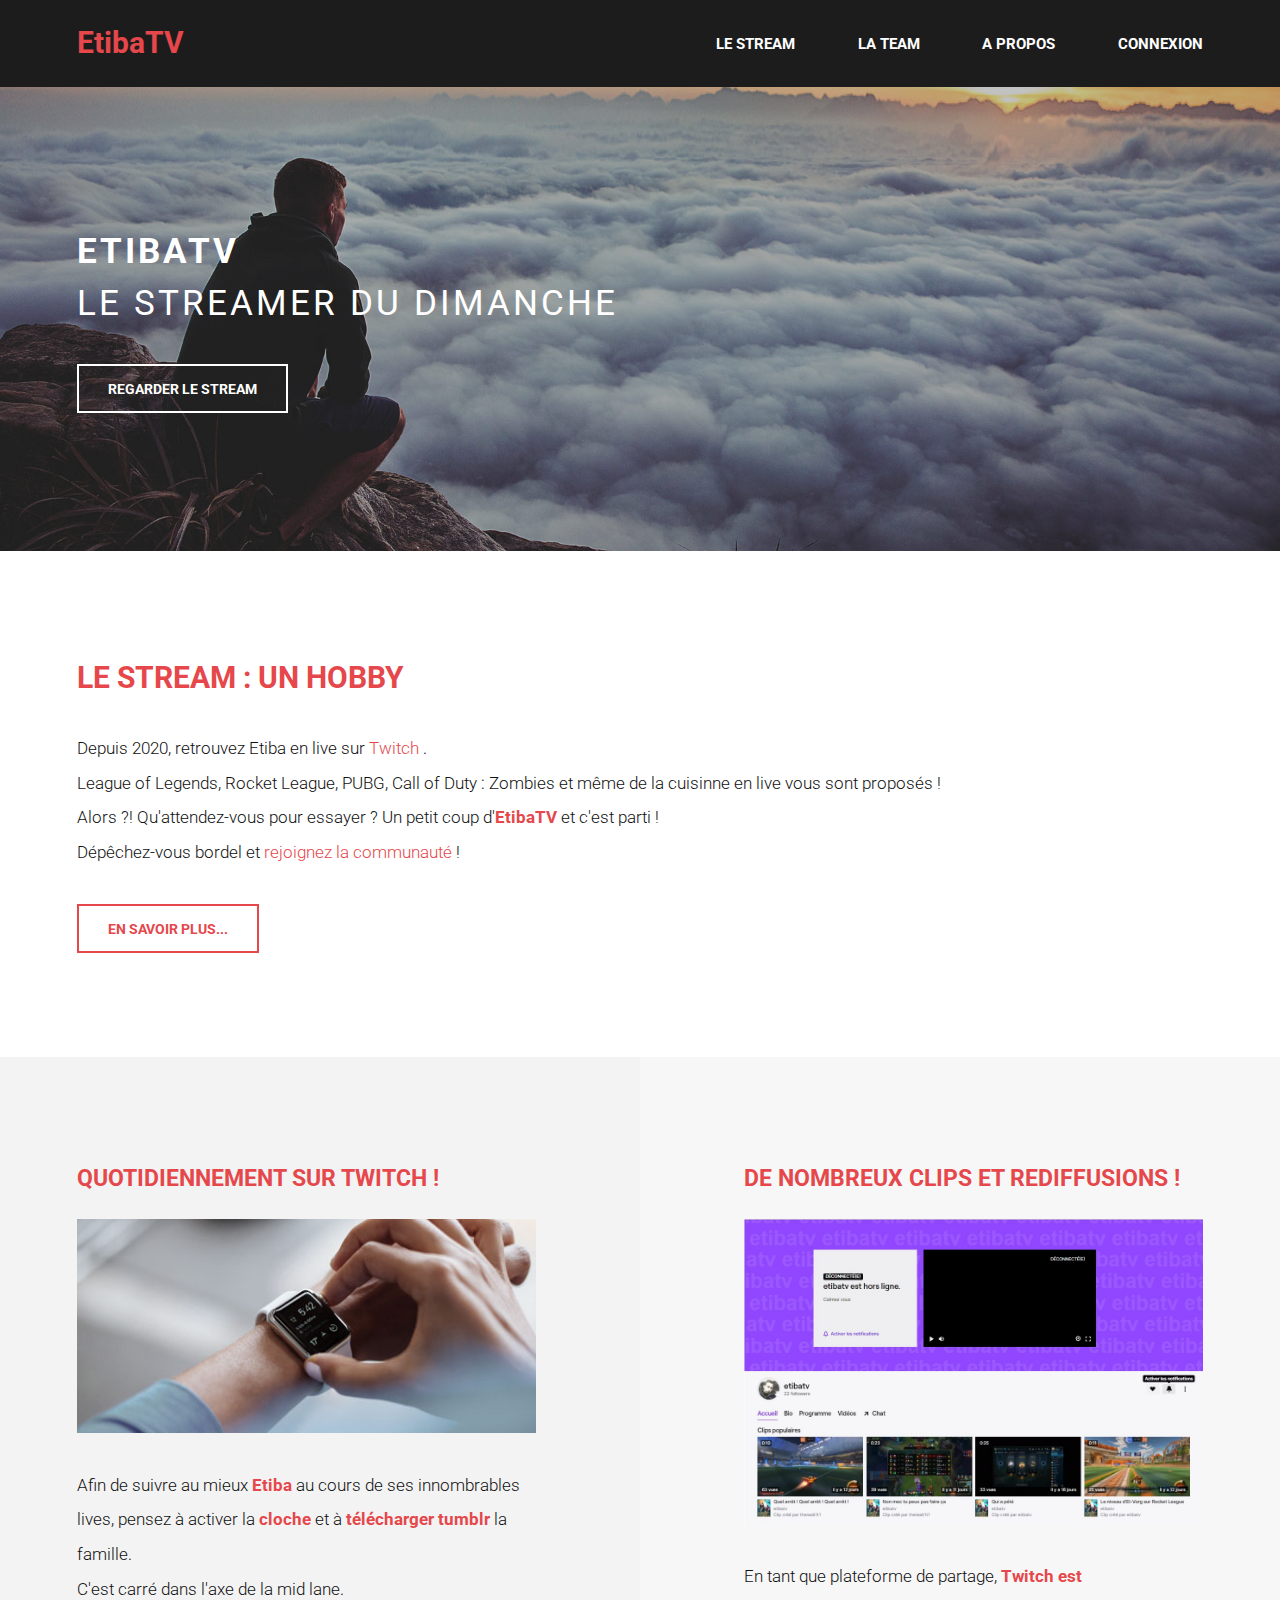
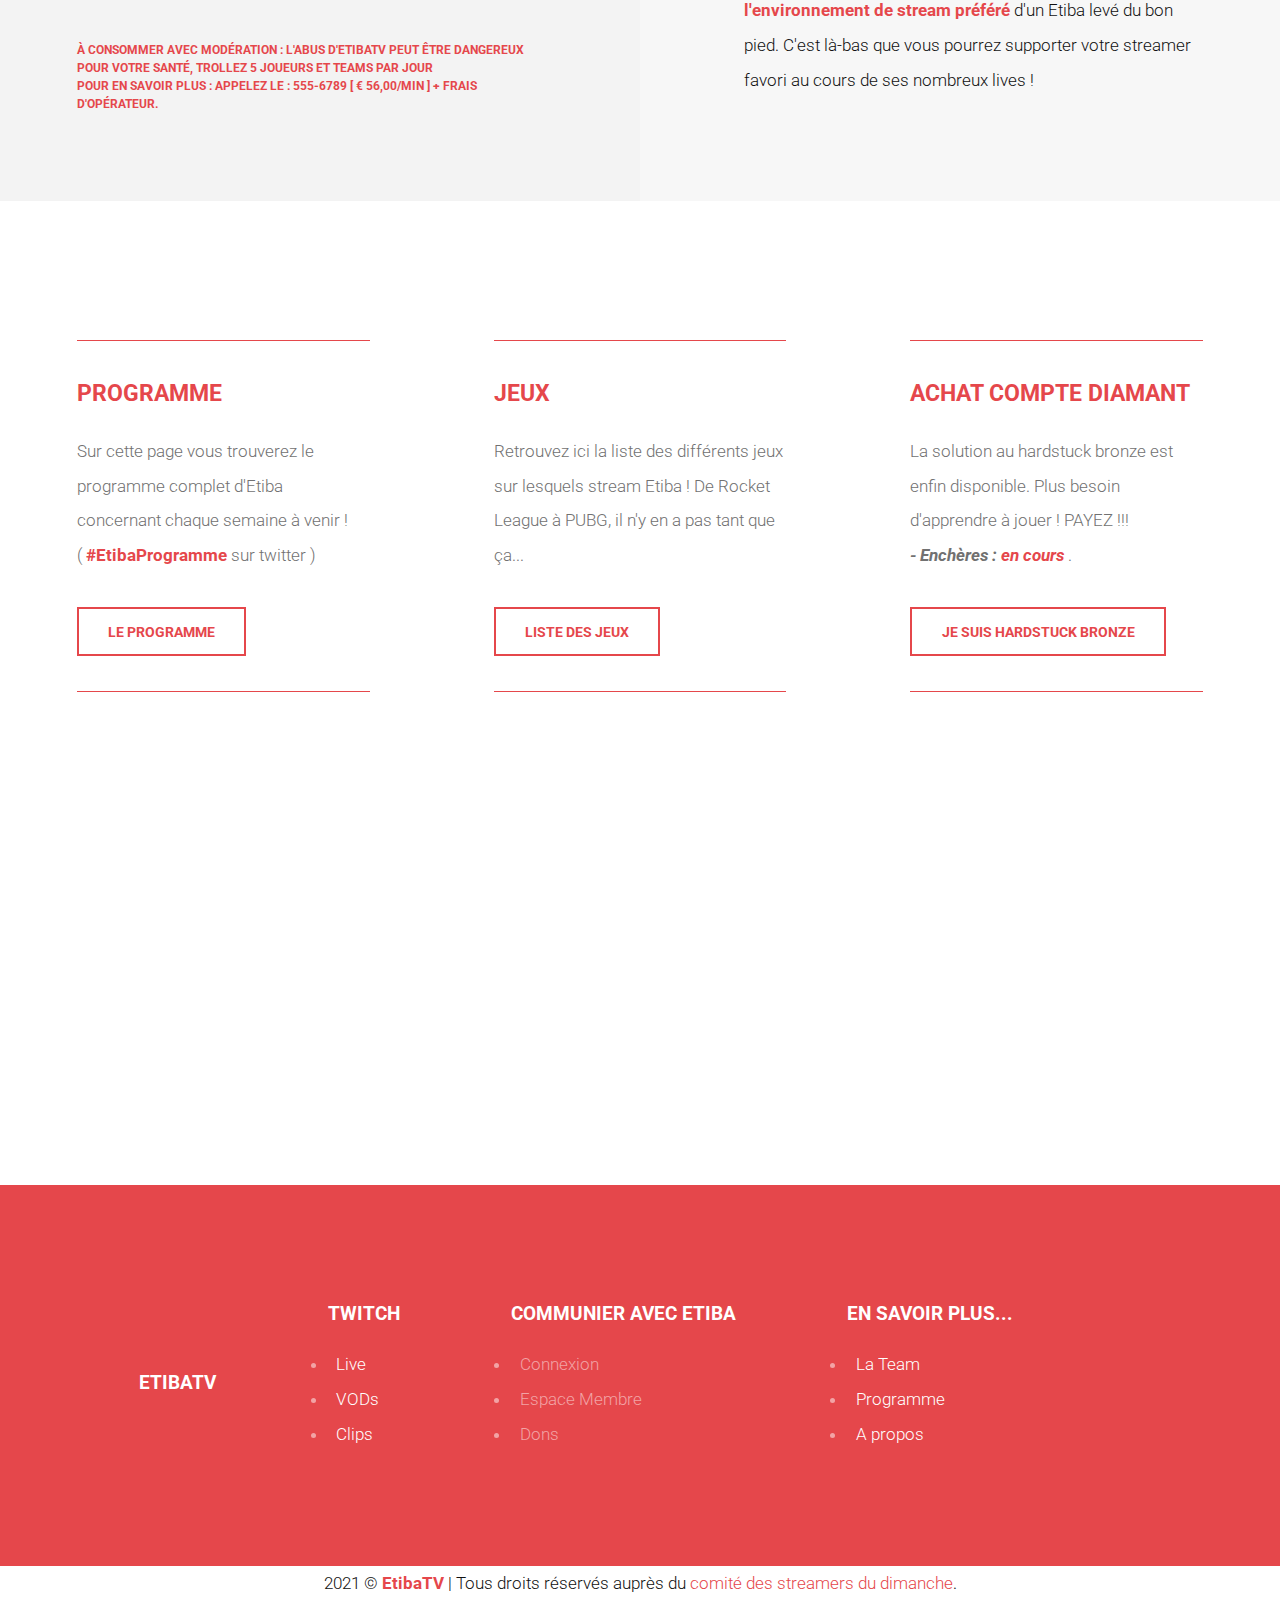
<file: index.html>
<!DOCTYPE HTML>

<html>

	<head>

		<title> EtibaTV - Le site officiel d'Etiba et de sa chaine Twitch </title>

		<meta charset="utf-8" />
		<meta name="viewport" content="width=device-width, initial-scale=1, user-scalable=no" />
		<meta name="description" content="EtibaTV - Le site officiel d'Etiba et de sa chaine Twitch" />

		<!-- Police d'écriture -->
		<link rel="preconnect" href="https://fonts.gstatic.com" />
		<link href="https://fonts.googleapis.com/css2?family=Roboto&display=swap" rel="stylesheet" />

		<!-- Cascade Style Sheet -->
		<link rel="stylesheet" href="assets/css/main.css" />
		<link rel="stylesheet" href="assets\css\style.css" />

	</head>

	<body>

		<!-- Header -->
		<header id="header">
			<div class="inner">
				<a href="index.html" class="logo"> <strong> EtibaTV </strong> </a>
				<nav id="nav">
					<a href="https://www.twitch.tv/etibatv" target="_blank"> Le Stream </a>
					<a href="laTeam.html"> La Team </a>
					<a href="aPropos.html"> A Propos </a>
					<a href="Connexion.html"> Connexion </a>
				</nav>
			</div>
		</header>

		<a href="#menu" class="navPanelToggle"> <span class="boutonAffichageMenu"> <strong> + </strong> </span> </a>

		<!-- Bannière -->
			<section id="banner">
				<div class="inner">
					<h1> EtibaTV <span> <br />
						Le streamer du dimanche </span></h1>
					<ul class="actions">
						<li> <a href="https://www.twitch.tv/etibatv" target="_blank" class="button alt"> Regarder le stream </a> </li>
					</ul>
				</div>
			</section>

		<!-- Bloc 1 -->
			<section id="one">
				<div class="inner">
					<header>
						<h2> Le Stream : un hobby </h2>
					</header>
					<p> 
						Depuis 2020, retrouvez Etiba en live sur <a href="https://www.twitch.tv/etibatv" target="_blank"> Twitch </a>. 
						<br>
						League of Legends, Rocket League, PUBG, Call of Duty : Zombies et même de la cuisinne en live vous sont proposés !
						<br>
						Alors ?! Qu'attendez-vous pour essayer ? Un petit coup d'<strong>EtibaTV</strong> et c'est parti ! 
						<br>
						Dépêchez-vous bordel et <a href="https://pornhub.com" target="_blank"> rejoignez la communauté </a> !
					</p>
					<ul class="actions">
						<li> <a href="Apropos.html" class="button alt"> En savoir plus... </a> </li>
					</ul>
				</div>
			</section>

		<!-- Bloc 2 -->
			<section id="two">
				<div class="inner">
					<article>
						<div class="content">
							<header>
								<h3> Quotidiennement sur Twitch ! </h3>
							</header>
							<div class="image fit">
								<img src="images/pic01.jpg" alt="" />
							</div>
							<p>
								Afin de suivre au mieux <strong> Etiba </strong> au cours de ses innombrables lives, pensez à activer la <strong> cloche </strong>
								et à <strong> télécharger tumblr </strong> la famille. 
								<br> 
								C'est carré dans l'axe de la mid lane.
							</p>
							<h6>
								à consommer avec modération : l'abus d'EtibaTV peut être dangereux pour votre santé, 
								trollez 5 joueurs et teams par jour
								<br>
								Pour en savoir plus : appelez le : 555-6789 [ € 56,00/min ] + frais d'opérateur.
							</h6>
						</div>
					</article>
					<article class="alt">
						<div class="content">
							<header>
								<h3> De nombreux clips et rediffusions ! </h3>
							</header>
							<div class="image fit">
								<a href="https://www.twitch.tv/etibatv" target="blank"> <img src="images/pic02.jpg" title="" alt="" /> </a>
							</div>
							<p> 
								En tant que plateforme de partage, <strong> Twitch est l'environnement de stream préféré </strong> 
								d'un Etiba levé du bon pied. C'est là-bas que vous pourrez supporter votre streamer favori au cours 
								de ses nombreux lives ! 
							</p>
						</div>
					</article>
				</div>
			</section>

		<!-- Bloc 3 é_é -->
			<section id="three">
				<div class="inner">
					<article>
						<div class="content">
							<hr>
							<span class="icon fa-laptop"></span>
							<header>
								<h3> Programme </h3>
							</header>
							<p> Sur cette page vous trouverez le programme complet d'Etiba concernant chaque semaine à venir ! <br> ( <strong> #EtibaProgramme </strong> sur twitter ) </p>
							<ul class="actions">
								<li><a href="https://www.twitch.tv/etibatv/schedule" target="_blank" class="button alt"> Le programme </a></li>
							</ul>
							<hr>
						</div>
					</article>
					<article>
						<div class="content">
							<hr>
							<span class="icon fa-diamond"></span>
							<header>
								<h3> Jeux </h3>
							</header>
							<p> Retrouvez ici la liste des différents jeux sur lesquels stream Etiba !  
								De Rocket League à PUBG, il n'y en a pas tant que ça...</p>
							<ul class="actions">
								<li><a href="https://www.twitch.tv/etibatv/schedule" target="_blank" class="button alt" style="margin: 0 auto;"> Liste des jeux </a></li>
							</ul>
							<hr>
						</div>
					</article>
					<article>
						<div class="content">
							<hr>
							<span class="icon fa-laptop"></span>
							<header>
								<h3> Achat compte diamant </h3>
							</header>
							<p> La solution au hardstuck bronze est enfin disponible. Plus besoin d'apprendre à jouer ! PAYEZ !!!
								<br> 
								<span style="font-style: oblique; font-weight: 700;"> - Enchères : </span> <strong style="font-style: oblique;" > en cours </strong>. 
							</p>
							<ul class="actions">
								<li> <a href="https://pornhub.com" target="blank" target="blank" target="blank" class="button alt"> Je suis hardstuck bronze </a> </li>
							</ul>
							<hr>
						</div>
					</article>
				</div>
			</section>

			<iframe src="https://player.twitch.tv/etibatv/video=SpineyTalentedRuffDendiFace&parent="
					frameborder="0" allowfullscreen="true" scrolling="no" height="378" width="620">
			</iframe>

			<!-- Footer -->
			<footer>
				<section id="footer">
					<div class="inner" class="footerWrapper">
						<div class="colonneFooter">
							<ul> 
								<h4>
									EtibaTV
								</h4>
								<img href="">
							</ul>
						</div>
						<div class="colonneFooter">
							<ul> 
								<h4> Twitch </h4>
								<li> <a href="https://www.twitch.tv/etibatv" target="_blank"> Live </a> </li>
								<li> <a href="https://www.twitch.tv/etibatv/videos" target="_blank"> VODs </a> </li>
								<li> <a href="https://www.twitch.tv/etibatv/videos" target="_blank"> Clips </a> </li>
							</ul>
						</div>
						<div  class="colonneFooter" >
							<ul> 
								<h4> Communier avec Etiba </h4>
								<li> Connexion </li>
								<li> Espace Membre </li>
								<li> Dons </li>
							</ul>
						</div>
						<div  class="colonneFooter" >
							<ul> 
								<h4> En savoir plus... </h4>
								<li> <a href="LaTeam.html"> La Team </a> </li>
								<li> <a href="https://www.twitch.tv/etibatv/schedule" target="_blank"> Programme </a> </li>
								<li> <a href="aPropos.html"> A propos </a> </li>
							</ul>
						</div>
					</div>
				</section>
				<!-- copyright -->
				<div class="copyright" style="text-align: center;">
					2021 &copy; <a href="https://www.twitch.tv/etibatv"> <strong> EtibaTV </strong> </a> | Tous droits réservés auprès du <a href="https://www.twitch.tv/etibatv">comité des streamers du dimanche</a>.
				</div>
			</footer>

		<!-- Scripts -->
			<script src="assets/js/jquery.min.js"> </script>
			<script src="assets/js/skel.min.js"> </script>
			<script src="assets/js/util.js"> </script>
			<script src="assets/js/main.js"> </script>

	</body>

</html>
</file>
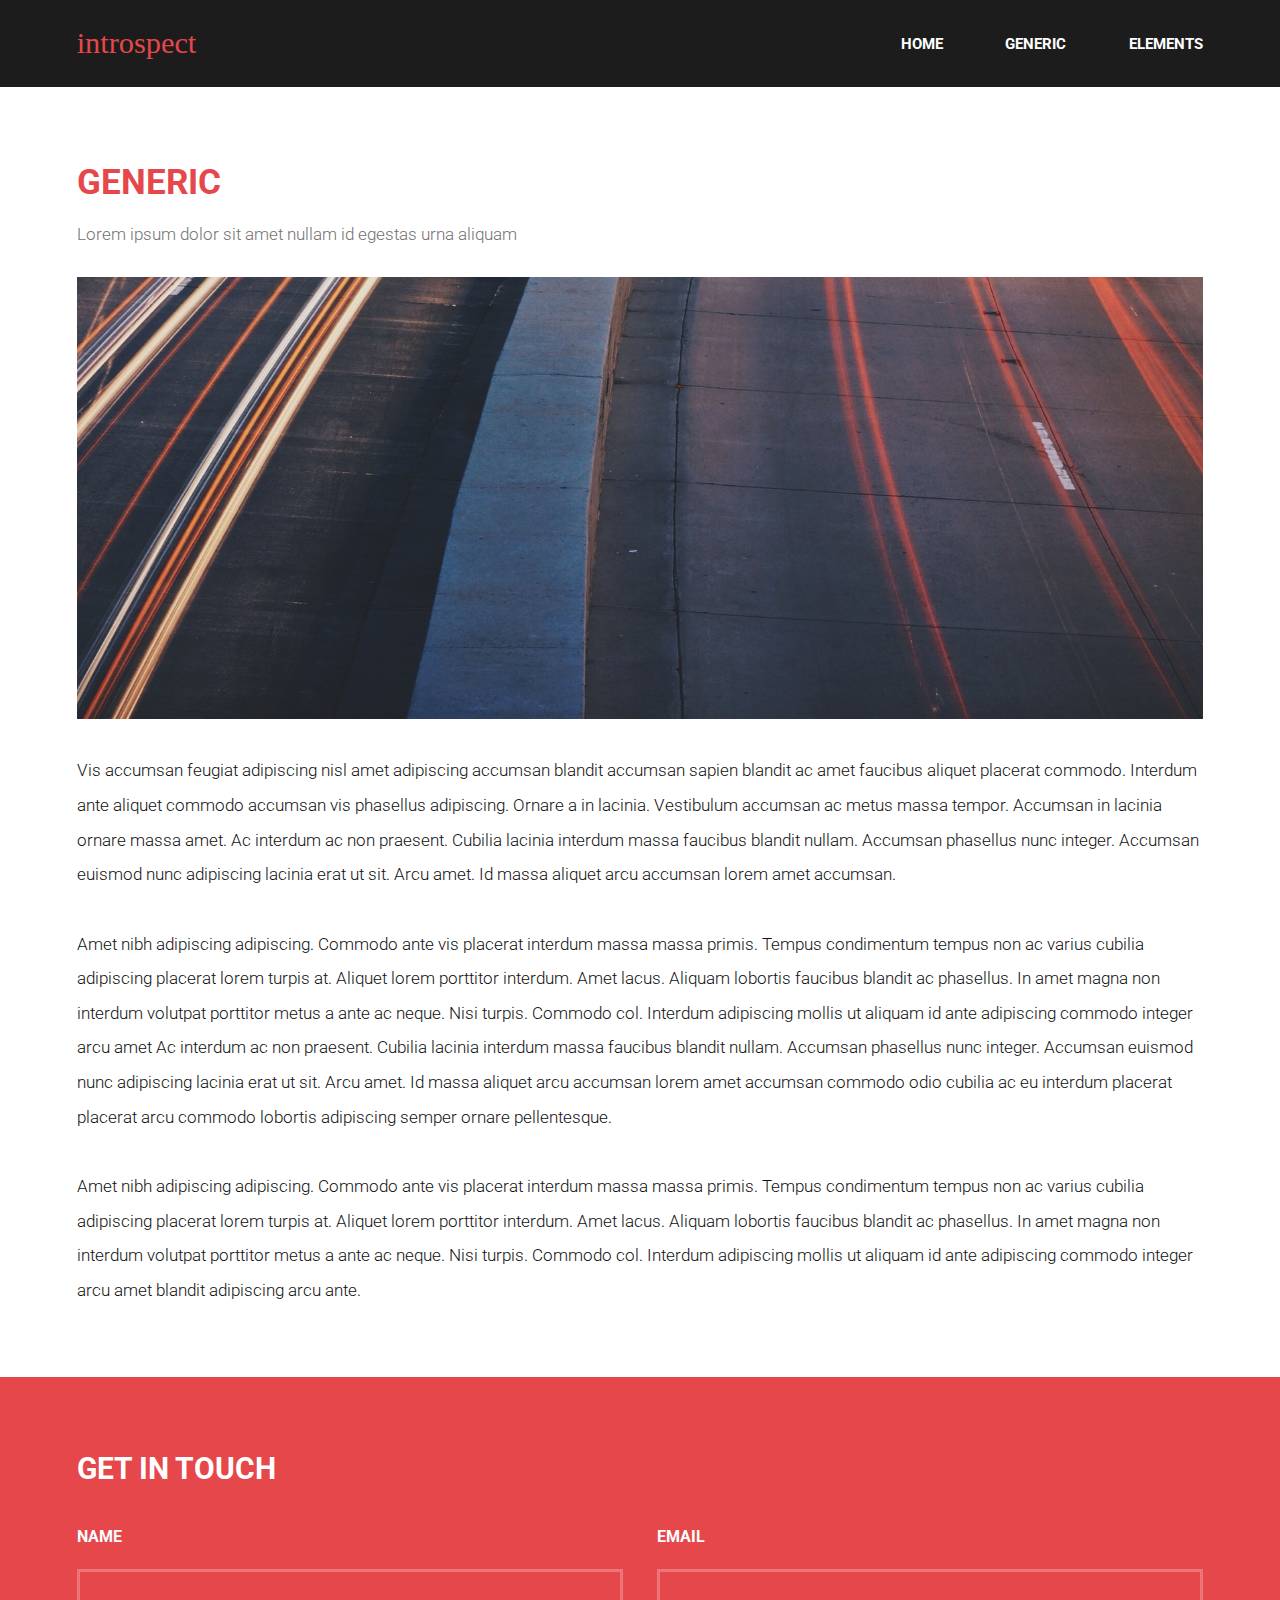
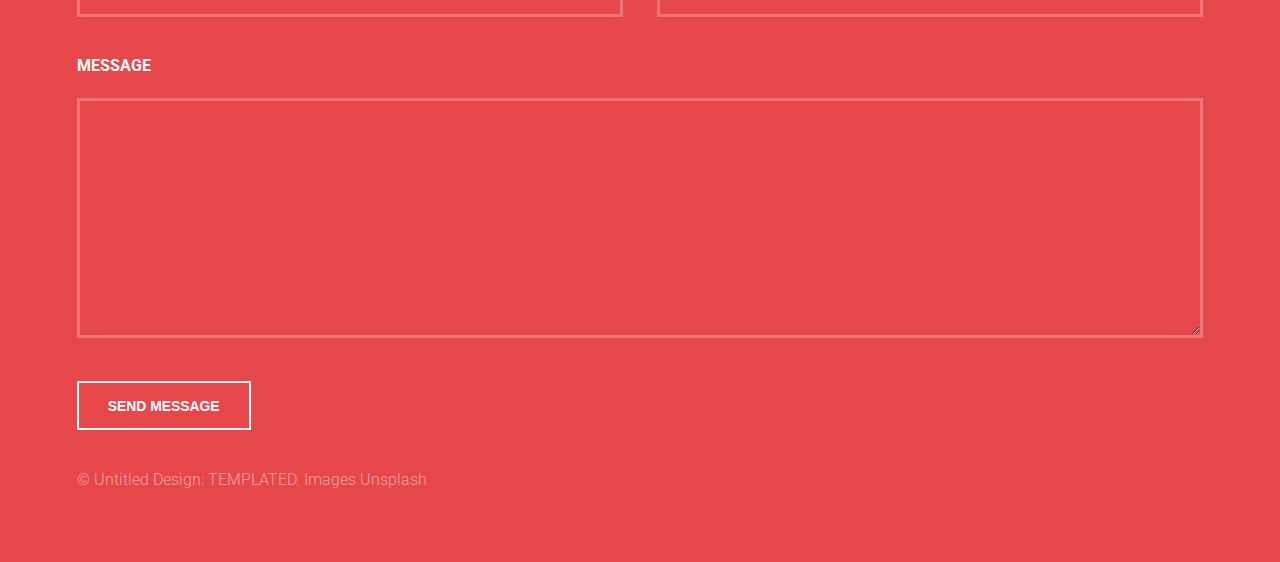
<file: aPropos.html>
<!DOCTYPE HTML>
<!--
	Introspect by TEMPLATED
	templated.co @templatedco
	Released for free under the Creative Commons Attribution 3.0 license (templated.co/license)
-->
<html>
	<head>
		<title>Generic - Introspect by TEMPLATED</title>
		<meta charset="utf-8" />
		<meta name="viewport" content="width=device-width, initial-scale=1, user-scalable=no" />
		<link rel="stylesheet" href="assets/css/main.css" />
	</head>
	<body>

		<!-- Header -->
			<header id="header">
				<div class="inner">
					<a href="index.html" class="logo">introspect</a>
					<nav id="nav">
						<a href="index.html">Home</a>
						<a href="generic.html">Generic</a>
						<a href="elements.html">Elements</a>
					</nav>
				</div>
			</header>
			<a href="#menu" class="navPanelToggle"><span class="fa fa-bars"></span></a>

		<!-- Main -->
			<section id="main" >
				<div class="inner">
					<header class="major special">
						<h1>Generic</h1>
						<p>Lorem ipsum dolor sit amet nullam id egestas urna aliquam</p>
					</header>
					<a href="#" class="image fit"><img src="images/pic11.jpg" alt="" /></a>
					<p>Vis accumsan feugiat adipiscing nisl amet adipiscing accumsan blandit accumsan sapien blandit ac amet faucibus aliquet placerat commodo. Interdum ante aliquet commodo accumsan vis phasellus adipiscing. Ornare a in lacinia. Vestibulum accumsan ac metus massa tempor. Accumsan in lacinia ornare massa amet. Ac interdum ac non praesent. Cubilia lacinia interdum massa faucibus blandit nullam. Accumsan phasellus nunc integer. Accumsan euismod nunc adipiscing lacinia erat ut sit. Arcu amet. Id massa aliquet arcu accumsan lorem amet accumsan.</p>
					<p>Amet nibh adipiscing adipiscing. Commodo ante vis placerat interdum massa massa primis. Tempus condimentum tempus non ac varius cubilia adipiscing placerat lorem turpis at. Aliquet lorem porttitor interdum. Amet lacus. Aliquam lobortis faucibus blandit ac phasellus. In amet magna non interdum volutpat porttitor metus a ante ac neque. Nisi turpis. Commodo col. Interdum adipiscing mollis ut aliquam id ante adipiscing commodo integer arcu amet Ac interdum ac non praesent. Cubilia lacinia interdum massa faucibus blandit nullam. Accumsan phasellus nunc integer. Accumsan euismod nunc adipiscing lacinia erat ut sit. Arcu amet. Id massa aliquet arcu accumsan lorem amet accumsan commodo odio cubilia ac eu interdum placerat placerat arcu commodo lobortis adipiscing semper ornare pellentesque.</p>
					<p>Amet nibh adipiscing adipiscing. Commodo ante vis placerat interdum massa massa primis. Tempus condimentum tempus non ac varius cubilia adipiscing placerat lorem turpis at. Aliquet lorem porttitor interdum. Amet lacus. Aliquam lobortis faucibus blandit ac phasellus. In amet magna non interdum volutpat porttitor metus a ante ac neque. Nisi turpis. Commodo col. Interdum adipiscing mollis ut aliquam id ante adipiscing commodo integer arcu amet blandit adipiscing arcu ante.</p>
				</div>
			</section>

		<!-- Footer -->
			<section id="footer">
				<div class="inner">
					<header>
						<h2>Get in Touch</h2>
					</header>
					<form method="post" action="#">
						<div class="field half first">
							<label for="name">Name</label>
							<input type="text" name="name" id="name" />
						</div>
						<div class="field half">
							<label for="email">Email</label>
							<input type="text" name="email" id="email" />
						</div>
						<div class="field">
							<label for="message">Message</label>
							<textarea name="message" id="message" rows="6"></textarea>
						</div>
						<ul class="actions">
							<li><input type="submit" value="Send Message" class="alt" /></li>
						</ul>
					</form>
					<div class="copyright">
						&copy; Untitled Design: <a href="https://templated.co/">TEMPLATED</a>. Images <a href="https://unsplash.com/">Unsplash</a>
					</div>
				</div>
			</section>

		<!-- Scripts -->
			<script src="assets/js/jquery.min.js"></script>
			<script src="assets/js/skel.min.js"></script>
			<script src="assets/js/util.js"></script>
			<script src="assets/js/main.js"></script>

	</body>
</html>
</file>
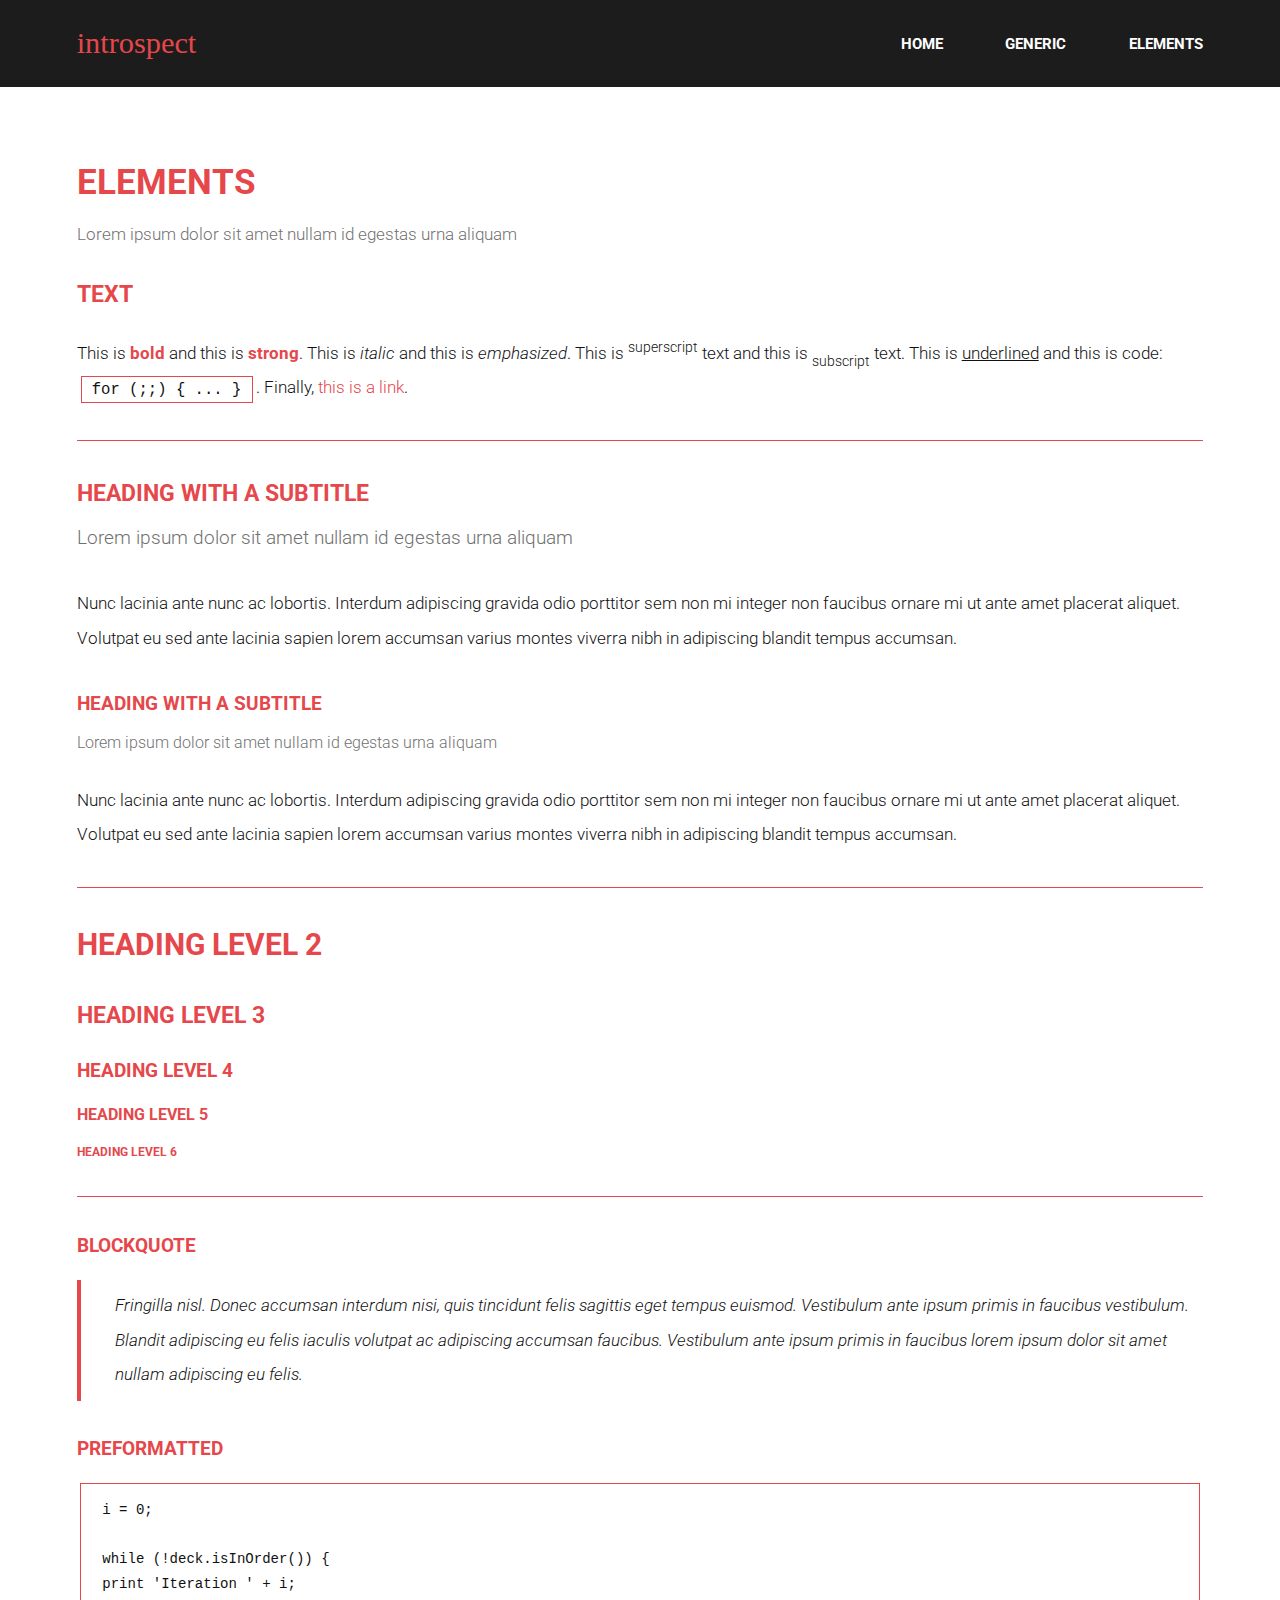
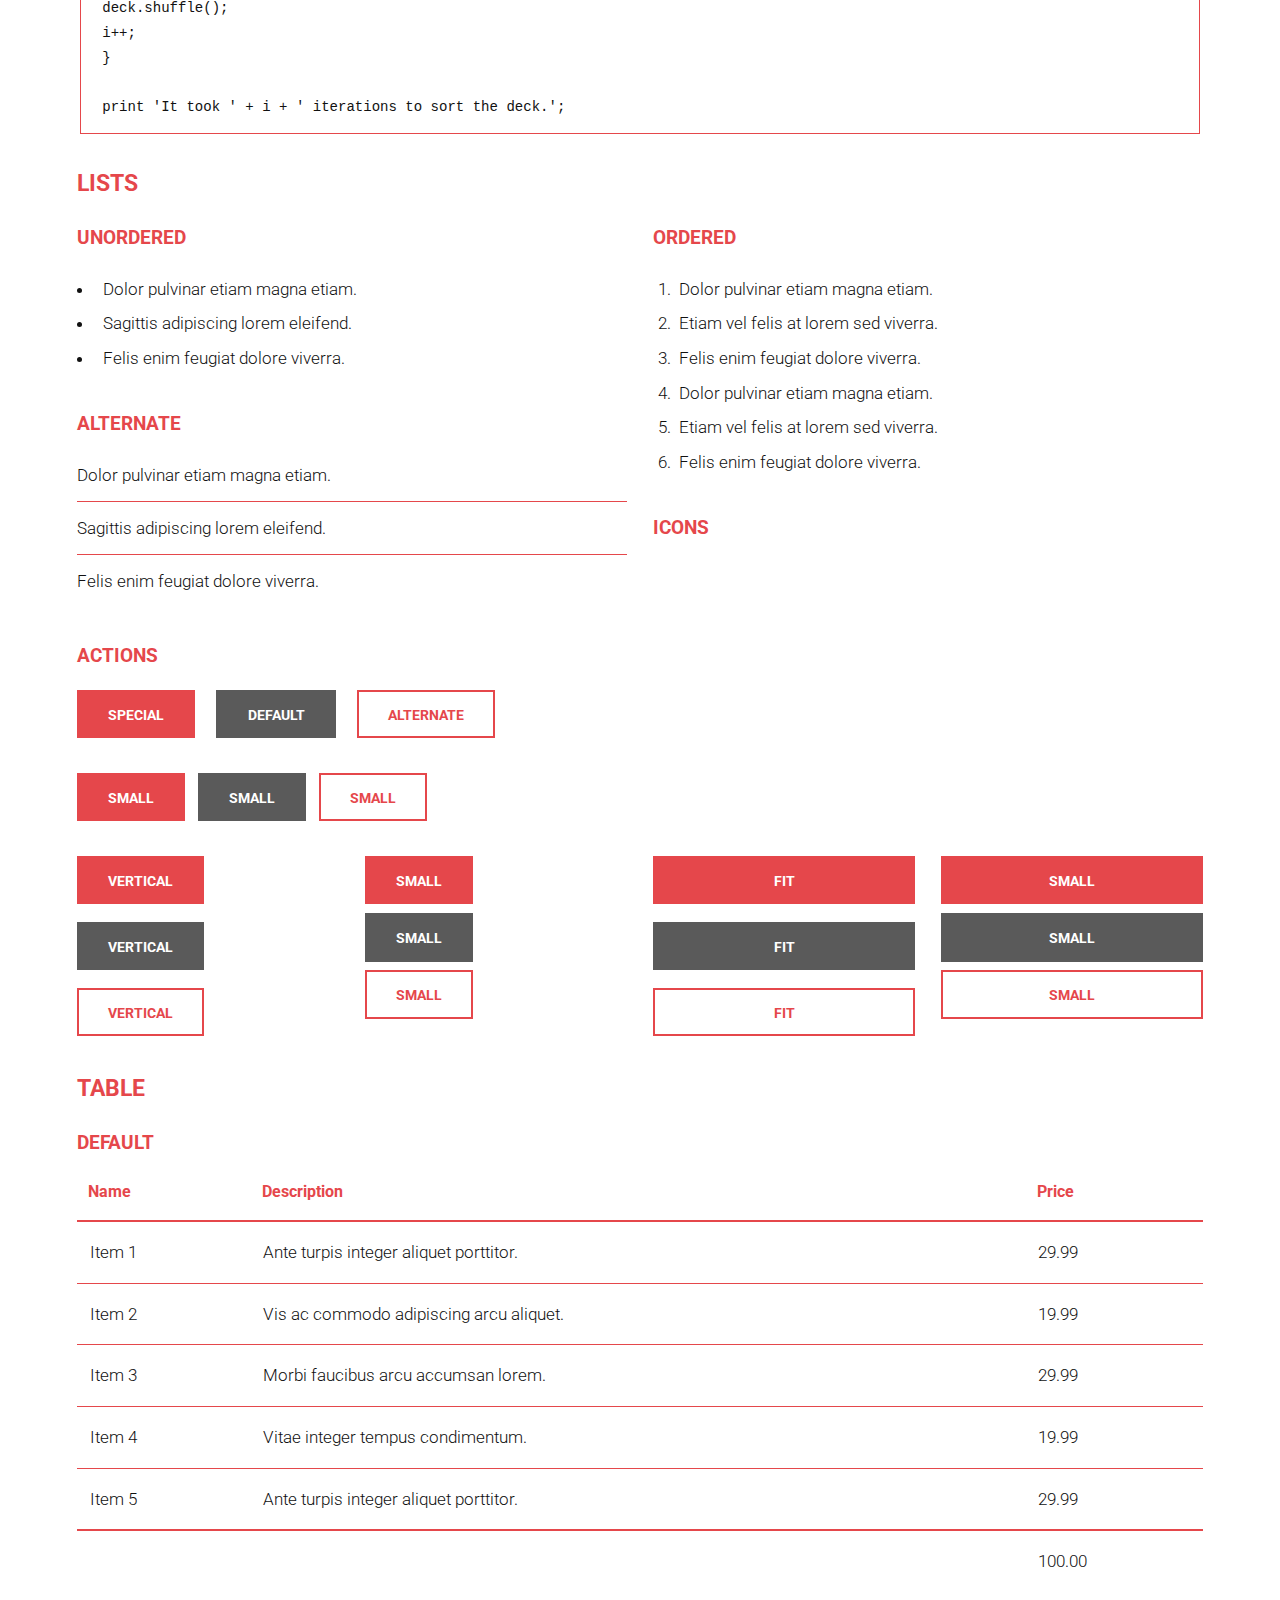
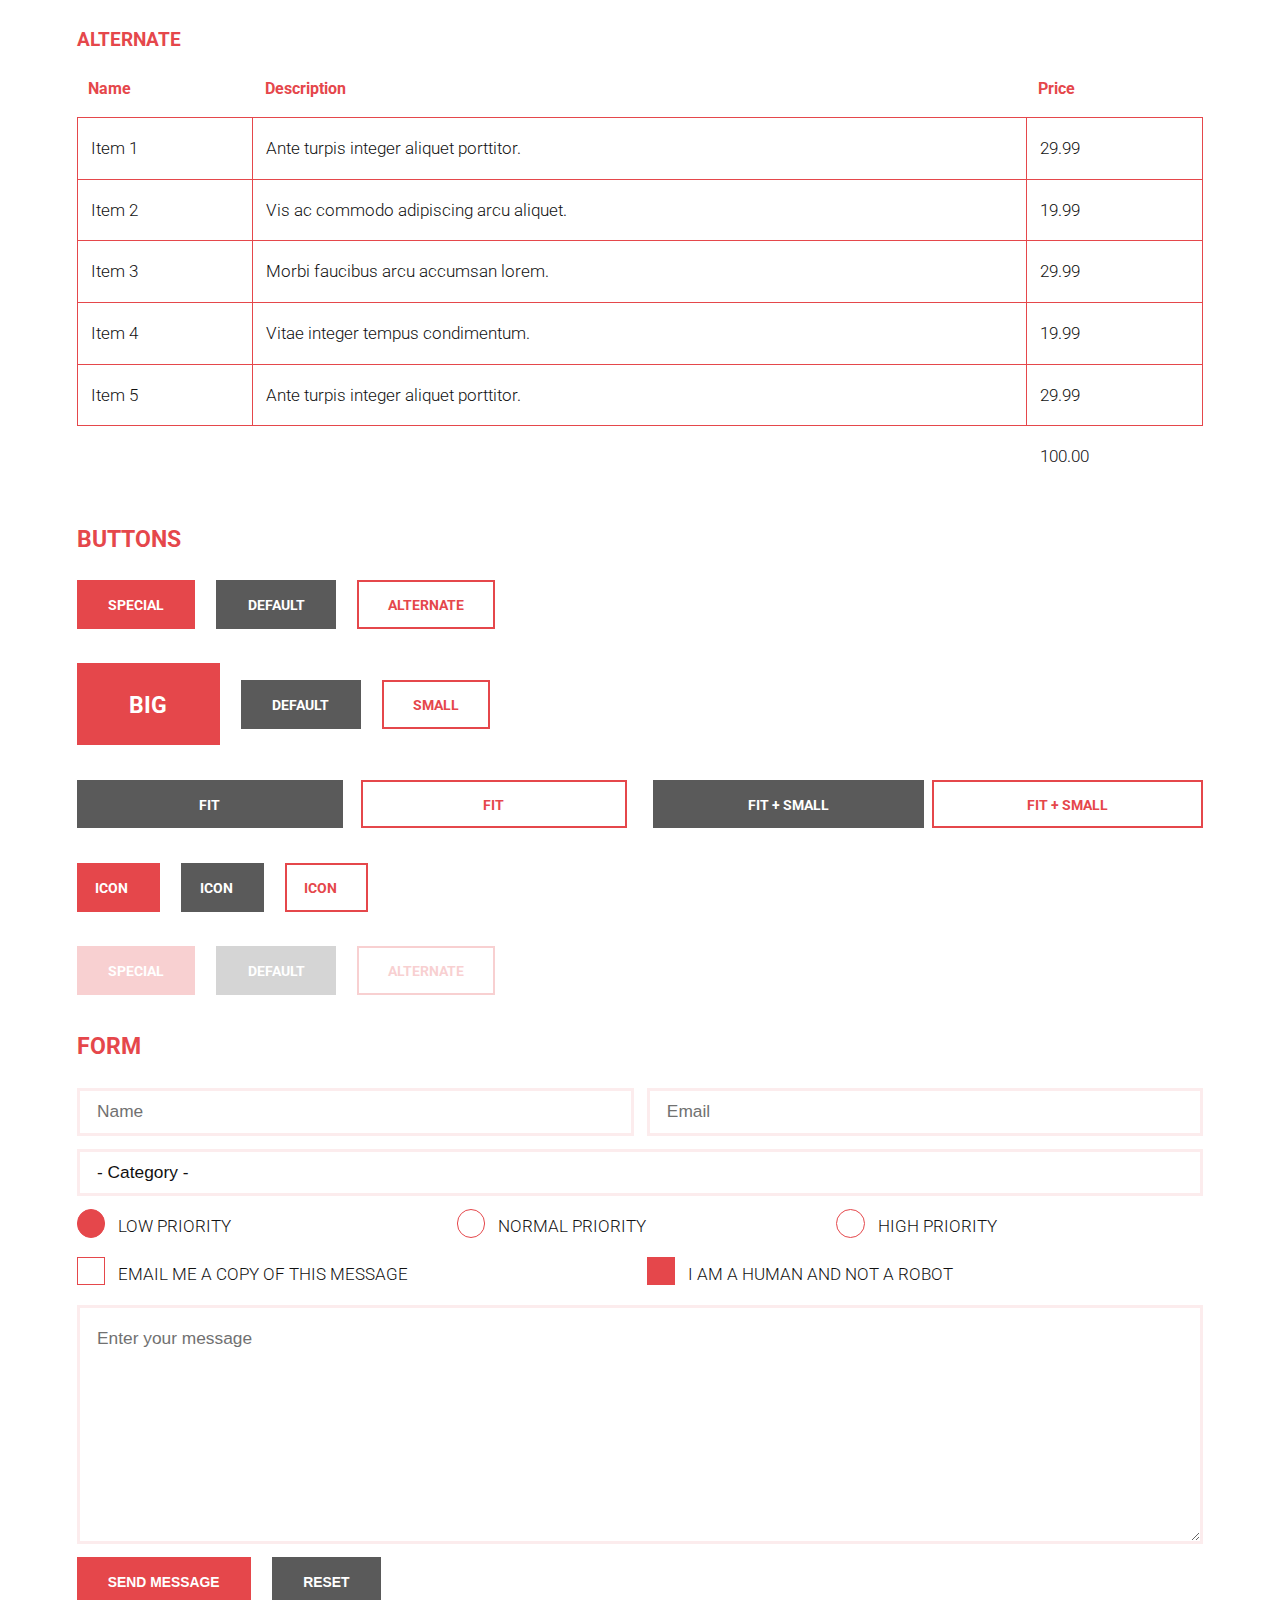
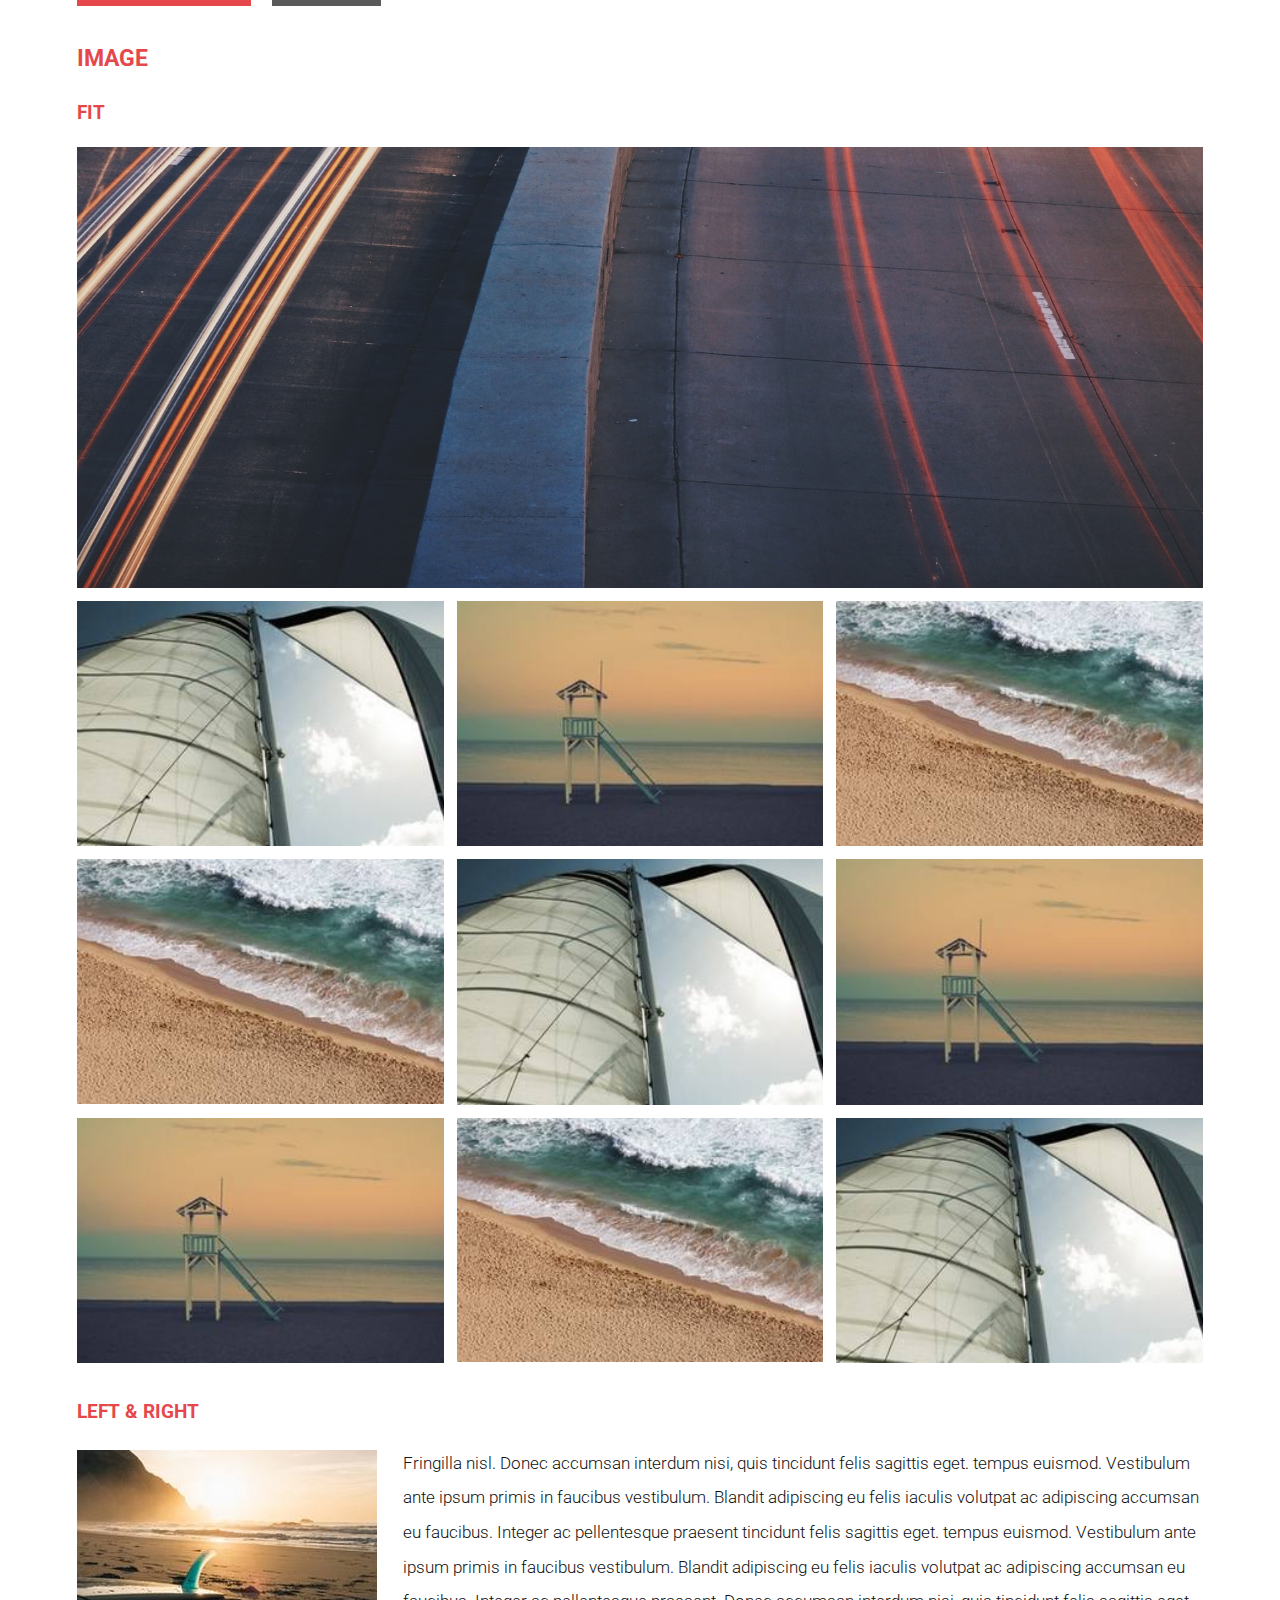
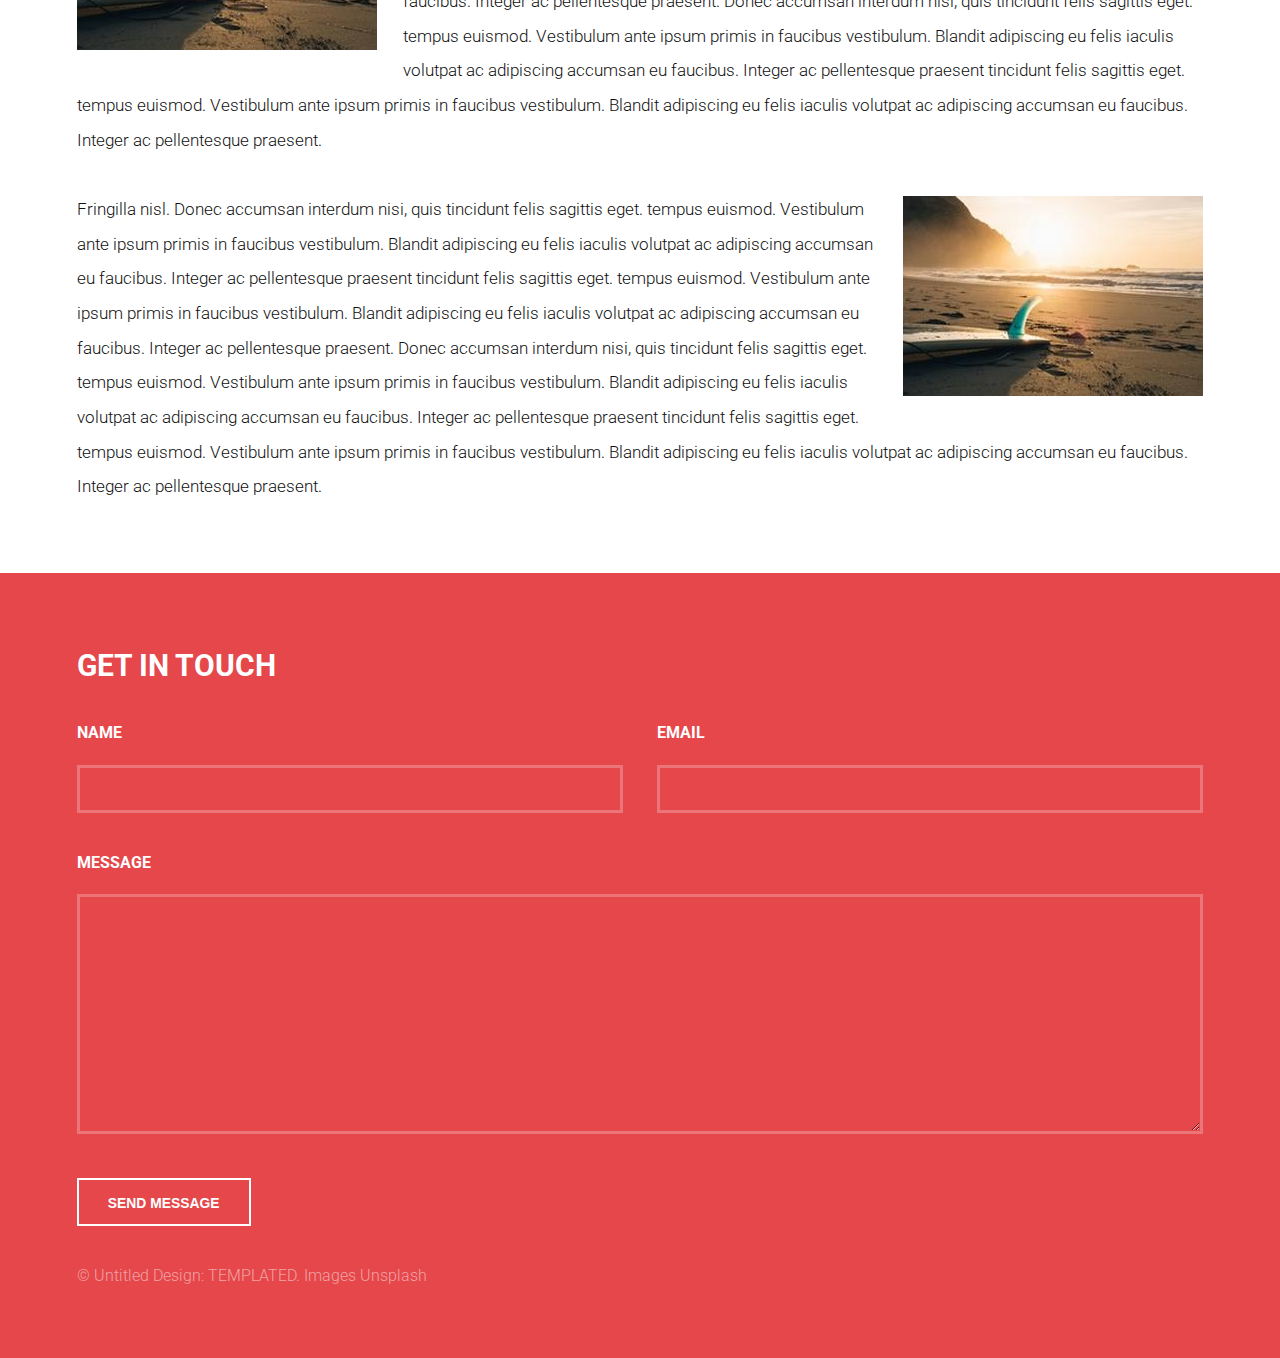
<file: elements.html>
<!DOCTYPE HTML>

<html>
	<head>
		<title>Elements - Introspect by TEMPLATED</title>
		<meta charset="utf-8" />
		<meta name="viewport" content="width=device-width, initial-scale=1, user-scalable=no" />
		<link rel="stylesheet" href="assets/css/main.css" />
	</head>
	<body>

		<!-- Header -->
			<header id="header">
				<div class="inner">
					<a href="index.html" class="logo">introspect</a>
					<nav id="nav">
						<a href="index.html">Home</a>
						<a href="generic.html">Generic</a>
						<a href="elements.html">Elements</a>
					</nav>
				</div>
			</header>
			<a href="#menu" class="navPanelToggle"><span class="fa fa-bars"></span></a>

		<!-- Main -->
			<section id="main">
				<div class="inner">
					<header class="major special">
						<h1>Elements</h1>
						<p>Lorem ipsum dolor sit amet nullam id egestas urna aliquam</p>
					</header>

					<!-- Text -->
						<section>
							<h3>Text</h3>
							<p>This is <b>bold</b> and this is <strong>strong</strong>. This is <i>italic</i> and this is <em>emphasized</em>.
							This is <sup>superscript</sup> text and this is <sub>subscript</sub> text.
							This is <u>underlined</u> and this is code: <code>for (;;) { ... }</code>. Finally, <a href="#">this is a link</a>.</p>

							<hr />

							<header>
								<h3>Heading with a Subtitle</h3>
								<p>Lorem ipsum dolor sit amet nullam id egestas urna aliquam</p>
							</header>
							<p>Nunc lacinia ante nunc ac lobortis. Interdum adipiscing gravida odio porttitor sem non mi integer non faucibus ornare mi ut ante amet placerat aliquet. Volutpat eu sed ante lacinia sapien lorem accumsan varius montes viverra nibh in adipiscing blandit tempus accumsan.</p>
							<header>
								<h4>Heading with a Subtitle</h4>
								<p>Lorem ipsum dolor sit amet nullam id egestas urna aliquam</p>
							</header>
							<p>Nunc lacinia ante nunc ac lobortis. Interdum adipiscing gravida odio porttitor sem non mi integer non faucibus ornare mi ut ante amet placerat aliquet. Volutpat eu sed ante lacinia sapien lorem accumsan varius montes viverra nibh in adipiscing blandit tempus accumsan.</p>

							<hr />

							<h2>Heading Level 2</h2>
							<h3>Heading Level 3</h3>
							<h4>Heading Level 4</h4>
							<h5>Heading Level 5</h5>
							<h6>Heading Level 6</h6>

							<hr />

							<h4>Blockquote</h4>
							<blockquote>Fringilla nisl. Donec accumsan interdum nisi, quis tincidunt felis sagittis eget tempus euismod. Vestibulum ante ipsum primis in faucibus vestibulum. Blandit adipiscing eu felis iaculis volutpat ac adipiscing accumsan faucibus. Vestibulum ante ipsum primis in faucibus lorem ipsum dolor sit amet nullam adipiscing eu felis.</blockquote>

							<h4>Preformatted</h4>
							<pre><code>i = 0;

while (!deck.isInOrder()) {
print 'Iteration ' + i;
deck.shuffle();
i++;
}

print 'It took ' + i + ' iterations to sort the deck.';</code></pre>
						</section>

					<!-- Lists -->
						<section>
							<h3>Lists</h3>
							<div class="row">
								<div class="6u 12u$(xsmall)">

									<h4>Unordered</h4>
									<ul>
										<li>Dolor pulvinar etiam magna etiam.</li>
										<li>Sagittis adipiscing lorem eleifend.</li>
										<li>Felis enim feugiat dolore viverra.</li>
									</ul>

									<h4>Alternate</h4>
									<ul class="alt">
										<li>Dolor pulvinar etiam magna etiam.</li>
										<li>Sagittis adipiscing lorem eleifend.</li>
										<li>Felis enim feugiat dolore viverra.</li>
									</ul>

								</div>
								<div class="6u$ 12u$(xsmall)">

									<h4>Ordered</h4>
									<ol>
										<li>Dolor pulvinar etiam magna etiam.</li>
										<li>Etiam vel felis at lorem sed viverra.</li>
										<li>Felis enim feugiat dolore viverra.</li>
										<li>Dolor pulvinar etiam magna etiam.</li>
										<li>Etiam vel felis at lorem sed viverra.</li>
										<li>Felis enim feugiat dolore viverra.</li>
									</ol>

									<h4>Icons</h4>
									<ul class="icons">
										<li><a href="#" class="icon fa-twitter"><span class="label">Twitter</span></a></li>
										<li><a href="#" class="icon fa-facebook"><span class="label">Facebook</span></a></li>
										<li><a href="#" class="icon fa-instagram"><span class="label">Instagram</span></a></li>
										<li><a href="#" class="icon fa-github"><span class="label">Github</span></a></li>
										<li><a href="#" class="icon fa-dribbble"><span class="label">Dribbble</span></a></li>
										<li><a href="#" class="icon fa-tumblr"><span class="label">Tumblr</span></a></li>
									</ul>

								</div>
							</div>

							<h4>Actions</h4>
							<ul class="actions">
								<li><a href="#" class="button special">Special</a></li>
								<li><a href="#" class="button">Default</a></li>
								<li><a href="#" class="button alt">Alternate</a></li>
							</ul>
							<ul class="actions small">
								<li><a href="#" class="button special small">Small</a></li>
								<li><a href="#" class="button small">Small</a></li>
								<li><a href="#" class="button alt small">Small</a></li>
							</ul>
							<div class="row">
								<div class="3u 6u(small) 12u$(xsmall)">
									<ul class="actions vertical">
										<li><a href="#" class="button special">Vertical</a></li>
										<li><a href="#" class="button">Vertical</a></li>
										<li><a href="#" class="button alt">Vertical</a></li>
									</ul>
								</div>
								<div class="3u 6u$(small) 12u$(xsmall)">
									<ul class="actions vertical small">
										<li><a href="#" class="button special small">Small</a></li>
										<li><a href="#" class="button small">Small</a></li>
										<li><a href="#" class="button alt small">Small</a></li>
									</ul>
								</div>
								<div class="3u 6u(small) 12u$(xsmall)">
									<ul class="actions vertical">
										<li><a href="#" class="button special fit">Fit</a></li>
										<li><a href="#" class="button fit">Fit</a></li>
										<li><a href="#" class="button alt fit">Fit</a></li>
									</ul>
								</div>
								<div class="3u$ 6u$(small) 12u$(xsmall)">
									<ul class="actions vertical small">
										<li><a href="#" class="button special small fit">Small</a></li>
										<li><a href="#" class="button small fit">Small</a></li>
										<li><a href="#" class="button alt small fit">Small</a></li>
									</ul>
								</div>
							</div>
						</section>

					<!-- Table -->
						<section>
							<h3>Table</h3>
							<h4>Default</h4>
							<div class="table-wrapper">
								<table>
									<thead>
										<tr>
											<th>Name</th>
											<th>Description</th>
											<th>Price</th>
										</tr>
									</thead>
									<tbody>
										<tr>
											<td>Item 1</td>
											<td>Ante turpis integer aliquet porttitor.</td>
											<td>29.99</td>
										</tr>
										<tr>
											<td>Item 2</td>
											<td>Vis ac commodo adipiscing arcu aliquet.</td>
											<td>19.99</td>
										</tr>
										<tr>
											<td>Item 3</td>
											<td> Morbi faucibus arcu accumsan lorem.</td>
											<td>29.99</td>
										</tr>
										<tr>
											<td>Item 4</td>
											<td>Vitae integer tempus condimentum.</td>
											<td>19.99</td>
										</tr>
										<tr>
											<td>Item 5</td>
											<td>Ante turpis integer aliquet porttitor.</td>
											<td>29.99</td>
										</tr>
									</tbody>
									<tfoot>
										<tr>
											<td colspan="2"></td>
											<td>100.00</td>
										</tr>
									</tfoot>
								</table>
							</div>
							<h4>Alternate</h4>
							<div class="table-wrapper">
								<table class="alt">
									<thead>
										<tr>
											<th>Name</th>
											<th>Description</th>
											<th>Price</th>
										</tr>
									</thead>
									<tbody>
										<tr>
											<td>Item 1</td>
											<td>Ante turpis integer aliquet porttitor.</td>
											<td>29.99</td>
										</tr>
										<tr>
											<td>Item 2</td>
											<td>Vis ac commodo adipiscing arcu aliquet.</td>
											<td>19.99</td>
										</tr>
										<tr>
											<td>Item 3</td>
											<td> Morbi faucibus arcu accumsan lorem.</td>
											<td>29.99</td>
										</tr>
										<tr>
											<td>Item 4</td>
											<td>Vitae integer tempus condimentum.</td>
											<td>19.99</td>
										</tr>
										<tr>
											<td>Item 5</td>
											<td>Ante turpis integer aliquet porttitor.</td>
											<td>29.99</td>
										</tr>
									</tbody>
									<tfoot>
										<tr>
											<td colspan="2"></td>
											<td>100.00</td>
										</tr>
									</tfoot>
								</table>
							</div>
						</section>

					<!-- Buttons -->
						<section>
							<h3>Buttons</h3>
							<ul class="actions">
								<li><a href="#" class="button special">Special</a></li>
								<li><a href="#" class="button">Default</a></li>
								<li><a href="#" class="button alt">Alternate</a></li>
							</ul>
							<ul class="actions">
								<li><a href="#" class="button special big">Big</a></li>
								<li><a href="#" class="button">Default</a></li>
								<li><a href="#" class="button alt small">Small</a></li>
							</ul>
							<div class="row">
								<div class="6u 12u$(xsmall)">
									<ul class="actions fit">
										<li><a href="#" class="button fit">Fit</a></li>
										<li><a href="#" class="button alt fit">Fit</a></li>
									</ul>
								</div>
								<div class="6u$ 12u$(xsmall)">
									<ul class="actions fit small">
										<li><a href="#" class="button fit small">Fit + Small</a></li>
										<li><a href="#" class="button alt fit small">Fit + Small</a></li>
									</ul>
								</div>
							</div>
							<ul class="actions">
								<li><a href="#" class="button special icon fa-download">Icon</a></li>
								<li><a href="#" class="button icon fa-download">Icon</a></li>
								<li><a href="#" class="button alt icon fa-download">Icon</a></li>
							</ul>
							<ul class="actions">
								<li><span class="button special disabled">Special</span></li>
								<li><span class="button disabled">Default</span></li>
								<li><span class="button alt disabled">Alternate</span></li>
							</ul>
						</section>

					<!-- Form -->
						<section>
							<h3>Form</h3>
							<form method="post" action="#">
								<div class="row uniform 50%">
									<div class="6u 12u$(xsmall)">
										<input type="text" name="demo-name" id="demo-name" value="" placeholder="Name" />
									</div>
									<div class="6u$ 12u$(xsmall)">
										<input type="email" name="demo-email" id="demo-email" value="" placeholder="Email" />
									</div>
									<div class="12u$">
										<div class="select-wrapper">
											<select name="demo-category" id="demo-category">
												<option value="">- Category -</option>
												<option value="1">Manufacturing</option>
												<option value="1">Shipping</option>
												<option value="1">Administration</option>
												<option value="1">Human Resources</option>
											</select>
										</div>
									</div>
									<div class="4u 12u$(xsmall)">
										<input type="radio" id="priority-low" name="priority" checked>
										<label for="priority-low">Low Priority</label>
									</div>
									<div class="4u 12u$(xsmall)">
										<input type="radio" id="priority-normal" name="priority">
										<label for="priority-normal">Normal Priority</label>
									</div>
									<div class="4u$ 12u$(xsmall)">
										<input type="radio" id="priority-high" name="priority">
										<label for="priority-high">High Priority</label>
									</div>
									<div class="6u 12u$(small)">
										<input type="checkbox" id="copy" name="copy">
										<label for="copy">Email me a copy of this message</label>
									</div>
									<div class="6u$ 12u$(small)">
										<input type="checkbox" id="human" name="human" checked>
										<label for="human">I am a human and not a robot</label>
									</div>
									<div class="12u$">
										<textarea name="demo-message" id="demo-message" placeholder="Enter your message" rows="6"></textarea>
									</div>
									<div class="12u$">
										<ul class="actions">
											<li><input type="submit" value="Send Message" class="special" /></li>
											<li><input type="reset" value="Reset" /></li>
										</ul>
									</div>
								</div>
							</form>
						</section>

					<!-- Image -->
						<section>
							<h3>Image</h3>
							<h4>Fit</h4>
							<div class="box alt">
								<div class="row 50% uniform">
									<div class="12u$"><span class="image fit"><img src="images/pic11.jpg" alt="" /></span></div>
									<div class="4u"><span class="image fit"><img src="images/pic03.jpg" alt="" /></span></div>
									<div class="4u"><span class="image fit"><img src="images/pic04.jpg" alt="" /></span></div>
									<div class="4u$"><span class="image fit"><img src="images/pic05.jpg" alt="" /></span></div>
									<div class="4u"><span class="image fit"><img src="images/pic05.jpg" alt="" /></span></div>
									<div class="4u"><span class="image fit"><img src="images/pic03.jpg" alt="" /></span></div>
									<div class="4u$"><span class="image fit"><img src="images/pic04.jpg" alt="" /></span></div>
									<div class="4u"><span class="image fit"><img src="images/pic04.jpg" alt="" /></span></div>
									<div class="4u"><span class="image fit"><img src="images/pic05.jpg" alt="" /></span></div>
									<div class="4u$"><span class="image fit"><img src="images/pic03.jpg" alt="" /></span></div>
								</div>
							</div>

							<h4>Left &amp; Right</h4>
							<p><span class="image left"><img src="images/pic06.jpg" alt="" /></span>Fringilla nisl. Donec accumsan interdum nisi, quis tincidunt felis sagittis eget. tempus euismod. Vestibulum ante ipsum primis in faucibus vestibulum. Blandit adipiscing eu felis iaculis volutpat ac adipiscing accumsan eu faucibus. Integer ac pellentesque praesent tincidunt felis sagittis eget. tempus euismod. Vestibulum ante ipsum primis in faucibus vestibulum. Blandit adipiscing eu felis iaculis volutpat ac adipiscing accumsan eu faucibus. Integer ac pellentesque praesent. Donec accumsan interdum nisi, quis tincidunt felis sagittis eget. tempus euismod. Vestibulum ante ipsum primis in faucibus vestibulum. Blandit adipiscing eu felis iaculis volutpat ac adipiscing accumsan eu faucibus. Integer ac pellentesque praesent tincidunt felis sagittis eget. tempus euismod. Vestibulum ante ipsum primis in faucibus vestibulum. Blandit adipiscing eu felis iaculis volutpat ac adipiscing accumsan eu faucibus. Integer ac pellentesque praesent.</p>
							<p><span class="image right"><img src="images/pic06.jpg" alt="" /></span>Fringilla nisl. Donec accumsan interdum nisi, quis tincidunt felis sagittis eget. tempus euismod. Vestibulum ante ipsum primis in faucibus vestibulum. Blandit adipiscing eu felis iaculis volutpat ac adipiscing accumsan eu faucibus. Integer ac pellentesque praesent tincidunt felis sagittis eget. tempus euismod. Vestibulum ante ipsum primis in faucibus vestibulum. Blandit adipiscing eu felis iaculis volutpat ac adipiscing accumsan eu faucibus. Integer ac pellentesque praesent. Donec accumsan interdum nisi, quis tincidunt felis sagittis eget. tempus euismod. Vestibulum ante ipsum primis in faucibus vestibulum. Blandit adipiscing eu felis iaculis volutpat ac adipiscing accumsan eu faucibus. Integer ac pellentesque praesent tincidunt felis sagittis eget. tempus euismod. Vestibulum ante ipsum primis in faucibus vestibulum. Blandit adipiscing eu felis iaculis volutpat ac adipiscing accumsan eu faucibus. Integer ac pellentesque praesent.</p>
						</section>

				</div>
			</section>

		<!-- Footer -->
			<section id="footer">
				<div class="inner">
					<header>
						<h2>Get in Touch</h2>
					</header>
					<form method="post" action="#">
						<div class="field half first">
							<label for="name">Name</label>
							<input type="text" name="name" id="name" />
						</div>
						<div class="field half">
							<label for="email">Email</label>
							<input type="text" name="email" id="email" />
						</div>
						<div class="field">
							<label for="message">Message</label>
							<textarea name="message" id="message" rows="6"></textarea>
						</div>
						<ul class="actions">
							<li><input type="submit" value="Send Message" class="alt" /></li>
						</ul>
					</form>
					<div class="copyright">
						&copy; Untitled Design: <a href="https://templated.co/">TEMPLATED</a>. Images <a href="https://unsplash.com/">Unsplash</a>
					</div>
				</div>
			</section>

		<!-- Scripts -->
			<script src="assets/js/jquery.min.js"></script>
			<script src="assets/js/skel.min.js"></script>
			<script src="assets/js/util.js"></script>
			<script src="assets/js/main.js"></script>

	</body>
</html>
</file>
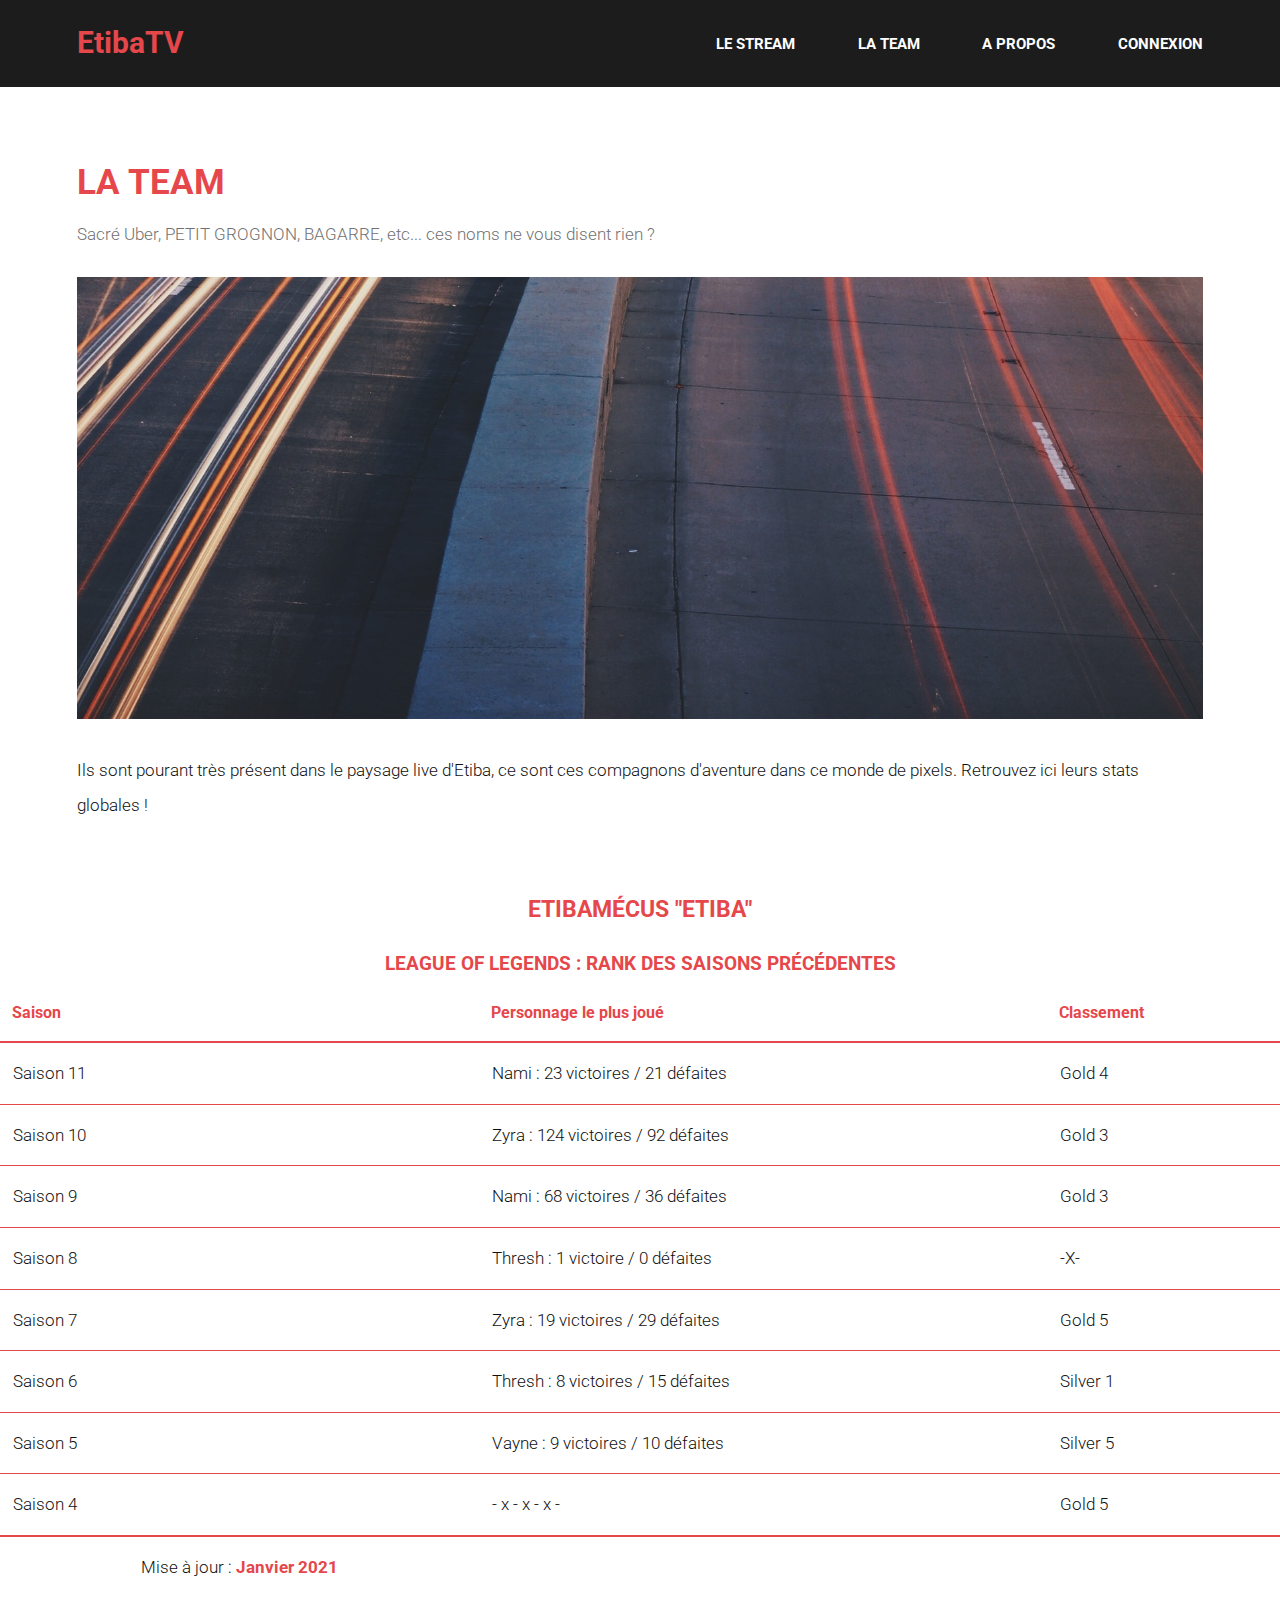
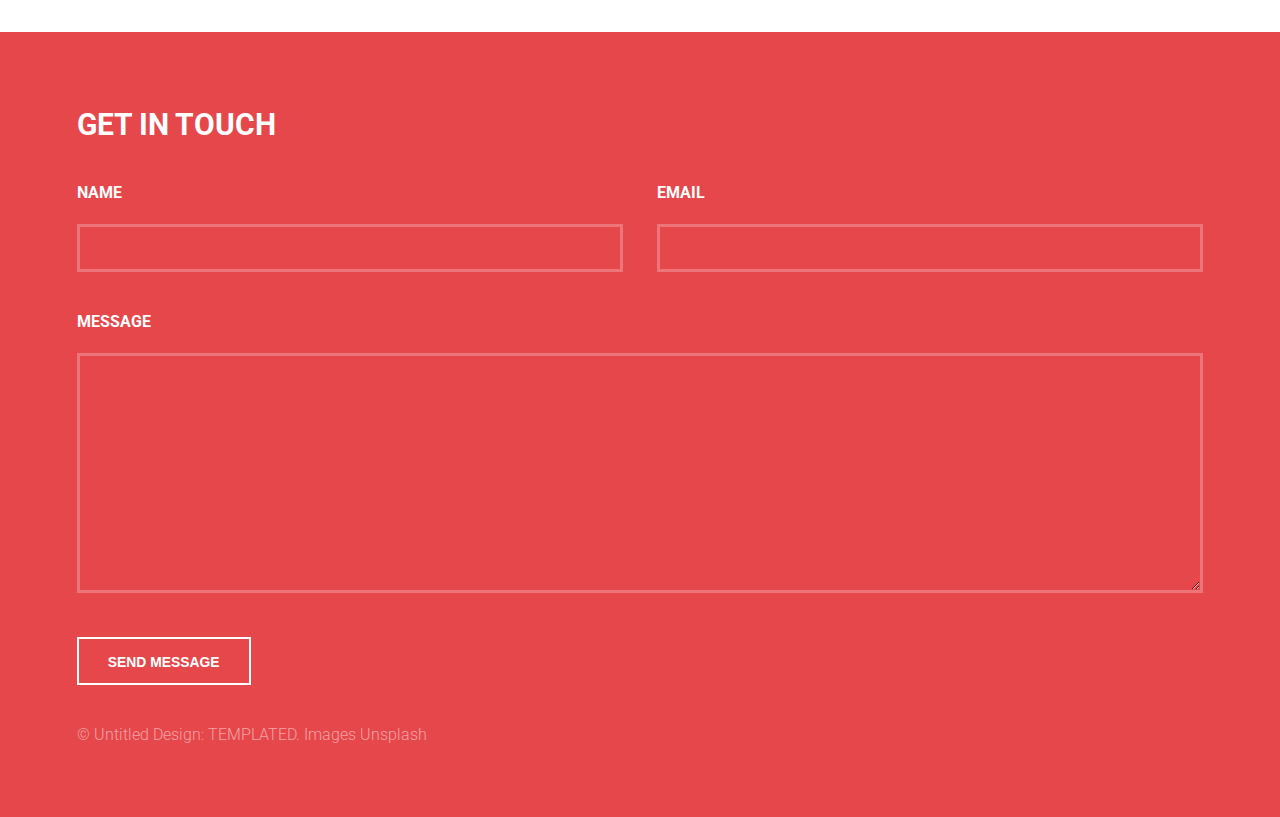
<file: laTeam.html>
<!DOCTYPE HTML>
<!--
	Introspect by TEMPLATED
	templated.co @templatedco
	Released for free under the Creative Commons Attribution 3.0 license (templated.co/license)
-->
<html>

	<head>
		<title> EtibaTV - La Team - Apprenez en davantage sur les membres </title>
		<!-- meta -->
		<meta charset="utf-8" />
		<meta name="viewport" content="width=device-width, initial-scale=1, user-scalable=no" />
		<meta name="description" content="EtibaTV - La Team - Apprenez en davantage sur les membres et leurs stats." />
		<!-- Police d'écriture -->
		<link rel="preconnect" href="https://fonts.gstatic.com" />
		<link href="https://fonts.googleapis.com/css2?family=Roboto&display=swap" rel="stylesheet" />
		<!-- Cascade Style Sheet -->
		<link rel="stylesheet" href="assets/css/main.css" />
		<link rel="stylesheet" href="assets\css\style.css" />
	</head>

	<body>
		<!-- Header -->
		<header id="header">
			<div class="inner">
				<a href="index.html" class="logo"> <strong> EtibaTV </strong> </a>
				<nav id="nav">
					<a href="https://www.twitch.tv/etibatv" target="_blank"> Le Stream </a>
					<a href="laTeam.html"> La Team </a>
					<a href="aPropos.html"> A Propos </a>
					<a href="Connexion.html"> Connexion </a>
				</nav>
			</div>
		</header>
		<a href="#menu" class="navPanelToggle"><span class="fa fa-bars"></span></a>

		<!-- Main -->
		<section id="main" >
			<div class="inner">
				<header class="major special">
					<h1> La Team </h1>
					<p> Sacré Uber, PETIT GROGNON, BAGARRE, etc... ces noms ne vous disent rien ? </p>
				</header>
				<a href="#" class="image fit"><img src="images/pic11.jpg" alt="" /></a>
				<p> Ils sont pourant très présent dans le paysage live d'Etiba, ce sont ces compagnons d'aventure dans ce monde de pixels. Retrouvez ici leurs stats globales ! </p>			</div>
		</section>

		<!-- Tableau stats. saisons -->
		<section>
			<h3 style=" text-align: center; "> Etibamécus "Etiba" </h3>
			<h4 style=" text-align: center; "> League of Legends : Rank des saisons précédentes </h4>
			<div class="table-wrapper">
				<table>
					<thead>
						<tr>
							<th> Saison </th>
							<th> Personnage le plus joué </th>
							<th> Classement </th>
						</tr>
					</thead>
					<tbody>
						<tr>
							<td> Saison 11 </td>
							<td> Nami : 23 victoires / 21 défaites </td>
							<td> Gold 4 </td>
						</tr>
						<tr>
							<td> Saison 10 </td>
							<td> Zyra : 124 victoires / 92 défaites </td>
							<td> Gold 3 </td>
						</tr>
						<tr>
							<td> Saison 9 </td>
							<td> Nami : 68 victoires / 36 défaites </td>
							<td> Gold 3 </td>
						</tr>
						<tr>
							<td> Saison 8 </td>
							<td> Thresh : 1 victoire / 0 défaites  </td>
							<td> -X- </td>
						</tr>
						<tr>
							<td> Saison 7 </td>
							<td> Zyra : 19 victoires / 29 défaites </td>
							<td> Gold 5 </td>
						</tr>
						<tr>
							<td> Saison 6 </td>
							<td> Thresh : 8 victoires / 15 défaites </td>
							<td> Silver 1 </td>
						</tr>
						<tr>
							<td> Saison 5 </td>
							<td> Vayne : 9 victoires / 10 défaites </td>
							<td> Silver 5 </td>
						</tr>
						<tr>
							<td> Saison 4 </td>
							<td> - x - x - x - </td>
							<td> Gold 5 </td>
						</tr>
					</tbody>
					<tfoot>
						<tr>
							<td style=" text-align: center; "> Mise à jour : <strong> Janvier 2021 </strong> </td>
						</tr>
					</tfoot>
				</table>
			</div>
		</section>

		<!-- Footer -->
		<section id="footer">
			<div class="inner">
				<header>
					<h2>Get in Touch</h2>
				</header>
				<form method="post" action="#">
					<div class="field half first">
						<label for="name">Name</label>
						<input type="text" name="name" id="name" />
					</div>
					<div class="field half">
						<label for="email">Email</label>
						<input type="text" name="email" id="email" />
					</div>
					<div class="field">
						<label for="message">Message</label>
						<textarea name="message" id="message" rows="6"></textarea>
					</div>
					<ul class="actions">
						<li><input type="submit" value="Send Message" class="alt" /></li>
					</ul>
				</form>
				<div class="copyright">
					&copy; Untitled Design: <a href="https://templated.co/">TEMPLATED</a>. Images <a href="https://unsplash.com/">Unsplash</a>
				</div>
			</div>
		</section>

		<!-- Scripts -->
			<script src="assets/js/jquery.min.js"></script>
			<script src="assets/js/skel.min.js"></script>
			<script src="assets/js/util.js"></script>
			<script src="assets/js/main.js"></script>

	</body>
</html>
</file>
<file: assets/css/main.css>
@import url('https://fonts.googleapis.com/css2?family=Roboto&display=swap');

/* Reset */

	html, body, div, span, applet, object, iframe, h1, h2, h3, h4, h5, h6, p, blockquote, pre, a, abbr, acronym, address, big, cite, code, del, dfn, em, img, ins, kbd, q, s, samp, small, strike, strong, sub, sup, tt, var, b, u, i, center, dl, dt, dd, ol, ul, li, fieldset, form, label, legend, table, caption, tbody, tfoot, thead, tr, th, td, article, aside, canvas, details, embed, figure, figcaption, footer, header, hgroup, menu, nav, output, ruby, section, summary, time, mark, audio, video {
		margin: 0;
		padding: 0;
		border: 0;
		font-size: 100%;
		font: inherit;
		vertical-align: baseline;

		font-family: 'Roboto', sans-serif;
	}

	article, aside, details, figcaption, figure, footer, header, hgroup, menu, nav, section {
		display: block;
	}

	body {
		line-height: 1;
	}

	ol, ul {
		list-style: none;
	}

	blockquote, q {
		quotes: none;
	}

	blockquote:before, blockquote:after, q:before, q:after {
		content: '';
		content: none;
	}

	table {
		border-collapse: collapse;
		border-spacing: 0;
	}

	body {
		-webkit-text-size-adjust: none;
	}

/* Box Model */

	*, *:before, *:after {
		-moz-box-sizing: border-box;
		-webkit-box-sizing: border-box;
		box-sizing: border-box;
	}

/* Containers */

	.container {
		margin-left: auto;
		margin-right: auto;
	}

	.container.\31 25\25 {
		width: 100%;
		max-width: 100em;
		min-width: 80em;
	}

	.container.\37 5\25 {
		width: 60em;
	}

	.container.\35 0\25 {
		width: 40em;
	}

	.container.\32 5\25 {
		width: 20em;
	}

	.container {
		width: 80em;
	}

	@media screen and (max-width: 1680px) {

		.container.\31 25\25 {
			width: 100%;
			max-width: 100em;
			min-width: 80em;
		}

		.container.\37 5\25 {
			width: 60em;
		}

		.container.\35 0\25 {
			width: 40em;
		}

		.container.\32 5\25 {
			width: 20em;
		}

		.container {
			width: 80em;
		}

	}

	@media screen and (max-width: 1280px) {

		.container.\31 25\25 {
			width: 100%;
			max-width: 81.25em;
			min-width: 65em;
		}

		.container.\37 5\25 {
			width: 48.75em;
		}

		.container.\35 0\25 {
			width: 32.5em;
		}

		.container.\32 5\25 {
			width: 16.25em;
		}

		.container {
			width: 65em;
		}

	}

	@media screen and (max-width: 980px) {

		.container.\31 25\25 {
			width: 100%;
			max-width: 112.5%;
			min-width: 90%;
		}

		.container.\37 5\25 {
			width: 67.5%;
		}

		.container.\35 0\25 {
			width: 45%;
		}

		.container.\32 5\25 {
			width: 22.5%;
		}

		.container {
			width: 90%;
		}

	}

	@media screen and (max-width: 736px) {

		.container.\31 25\25 {
			width: 100%;
			max-width: 112.5%;
			min-width: 90%;
		}

		.container.\37 5\25 {
			width: 67.5%;
		}

		.container.\35 0\25 {
			width: 45%;
		}

		.container.\32 5\25 {
			width: 22.5%;
		}

		.container {
			width: 90% !important;
		}

	}

	@media screen and (max-width: 480px) {

		.container.\31 25\25 {
			width: 100%;
			max-width: 112.5%;
			min-width: 90%;
		}

		.container.\37 5\25 {
			width: 67.5%;
		}

		.container.\35 0\25 {
			width: 45%;
		}

		.container.\32 5\25 {
			width: 22.5%;
		}

		.container {
			width: 90% !important;
		}

	}

/* Grid */

	.row {
		border-bottom: solid 1px transparent;
		-moz-box-sizing: border-box;
		-webkit-box-sizing: border-box;
		box-sizing: border-box;
	}

	.row > * {
		float: left;
		-moz-box-sizing: border-box;
		-webkit-box-sizing: border-box;
		box-sizing: border-box;
	}

	.row:after, .row:before {
		content: '';
		display: block;
		clear: both;
		height: 0;
	}

	.row.uniform > * > :first-child {
		margin-top: 0;
	}

	.row.uniform > * > :last-child {
		margin-bottom: 0;
	}

	.row.\30 \25 > * {
		padding: 0 0 0 0em;
	}

	.row.\30 \25 {
		margin: 0 0 -1px 0em;
	}

	.row.uniform.\30 \25 > * {
		padding: 0em 0 0 0em;
	}

	.row.uniform.\30 \25 {
		margin: 0em 0 -1px 0em;
	}

	.row > * {
		padding: 0 0 0 2em;
	}

	.row {
		margin: 0 0 -1px -2em;
	}

	.row.uniform > * {
		padding: 2em 0 0 2em;
	}

	.row.uniform {
		margin: -2em 0 -1px -2em;
	}

	.row.\32 00\25 > * {
		padding: 0 0 0 4em;
	}

	.row.\32 00\25 {
		margin: 0 0 -1px -4em;
	}

	.row.uniform.\32 00\25 > * {
		padding: 4em 0 0 4em;
	}

	.row.uniform.\32 00\25 {
		margin: -4em 0 -1px -4em;
	}

	.row.\31 50\25 > * {
		padding: 0 0 0 3em;
	}

	.row.\31 50\25 {
		margin: 0 0 -1px -3em;
	}

	.row.uniform.\31 50\25 > * {
		padding: 3em 0 0 3em;
	}

	.row.uniform.\31 50\25 {
		margin: -3em 0 -1px -3em;
	}

	.row.\35 0\25 > * {
		padding: 0 0 0 1em;
	}

	.row.\35 0\25 {
		margin: 0 0 -1px -1em;
	}

	.row.uniform.\35 0\25 > * {
		padding: 1em 0 0 1em;
	}

	.row.uniform.\35 0\25 {
		margin: -1em 0 -1px -1em;
	}

	.row.\32 5\25 > * {
		padding: 0 0 0 0.5em;
	}

	.row.\32 5\25 {
		margin: 0 0 -1px -0.5em;
	}

	.row.uniform.\32 5\25 > * {
		padding: 0.5em 0 0 0.5em;
	}

	.row.uniform.\32 5\25 {
		margin: -0.5em 0 -1px -0.5em;
	}

	.\31 2u, .\31 2u\24 {
		width: 100%;
		clear: none;
		margin-left: 0;
	}

	.\31 1u, .\31 1u\24 {
		width: 91.6666666667%;
		clear: none;
		margin-left: 0;
	}

	.\31 0u, .\31 0u\24 {
		width: 83.3333333333%;
		clear: none;
		margin-left: 0;
	}

	.\39 u, .\39 u\24 {
		width: 75%;
		clear: none;
		margin-left: 0;
	}

	.\38 u, .\38 u\24 {
		width: 66.6666666667%;
		clear: none;
		margin-left: 0;
	}

	.\37 u, .\37 u\24 {
		width: 58.3333333333%;
		clear: none;
		margin-left: 0;
	}

	.\36 u, .\36 u\24 {
		width: 50%;
		clear: none;
		margin-left: 0;
	}

	.\35 u, .\35 u\24 {
		width: 41.6666666667%;
		clear: none;
		margin-left: 0;
	}

	.\34 u, .\34 u\24 {
		width: 33.3333333333%;
		clear: none;
		margin-left: 0;
	}

	.\33 u, .\33 u\24 {
		width: 25%;
		clear: none;
		margin-left: 0;
	}

	.\32 u, .\32 u\24 {
		width: 16.6666666667%;
		clear: none;
		margin-left: 0;
	}

	.\31 u, .\31 u\24 {
		width: 8.3333333333%;
		clear: none;
		margin-left: 0;
	}

	.\31 2u\24 + *,
	.\31 1u\24 + *,
	.\31 0u\24 + *,
	.\39 u\24 + *,
	.\38 u\24 + *,
	.\37 u\24 + *,
	.\36 u\24 + *,
	.\35 u\24 + *,
	.\34 u\24 + *,
	.\33 u\24 + *,
	.\32 u\24 + *,
	.\31 u\24 + * {
		clear: left;
	}

	.\-11u {
		margin-left: 91.66667%;
	}

	.\-10u {
		margin-left: 83.33333%;
	}

	.\-9u {
		margin-left: 75%;
	}

	.\-8u {
		margin-left: 66.66667%;
	}

	.\-7u {
		margin-left: 58.33333%;
	}

	.\-6u {
		margin-left: 50%;
	}

	.\-5u {
		margin-left: 41.66667%;
	}

	.\-4u {
		margin-left: 33.33333%;
	}

	.\-3u {
		margin-left: 25%;
	}

	.\-2u {
		margin-left: 16.66667%;
	}

	.\-1u {
		margin-left: 8.33333%;
	}

	@media screen and (max-width: 1680px) {

		.row > * {
			padding: 0 0 0 2em;
		}

		.row {
			margin: 0 0 -1px -2em;
		}

		.row.uniform > * {
			padding: 2em 0 0 2em;
		}

		.row.uniform {
			margin: -2em 0 -1px -2em;
		}

		.row.\32 00\25 > * {
			padding: 0 0 0 4em;
		}

		.row.\32 00\25 {
			margin: 0 0 -1px -4em;
		}

		.row.uniform.\32 00\25 > * {
			padding: 4em 0 0 4em;
		}

		.row.uniform.\32 00\25 {
			margin: -4em 0 -1px -4em;
		}

		.row.\31 50\25 > * {
			padding: 0 0 0 3em;
		}

		.row.\31 50\25 {
			margin: 0 0 -1px -3em;
		}

		.row.uniform.\31 50\25 > * {
			padding: 3em 0 0 3em;
		}

		.row.uniform.\31 50\25 {
			margin: -3em 0 -1px -3em;
		}

		.row.\35 0\25 > * {
			padding: 0 0 0 1em;
		}

		.row.\35 0\25 {
			margin: 0 0 -1px -1em;
		}

		.row.uniform.\35 0\25 > * {
			padding: 1em 0 0 1em;
		}

		.row.uniform.\35 0\25 {
			margin: -1em 0 -1px -1em;
		}

		.row.\32 5\25 > * {
			padding: 0 0 0 0.5em;
		}

		.row.\32 5\25 {
			margin: 0 0 -1px -0.5em;
		}

		.row.uniform.\32 5\25 > * {
			padding: 0.5em 0 0 0.5em;
		}

		.row.uniform.\32 5\25 {
			margin: -0.5em 0 -1px -0.5em;
		}

		.\31 2u\28xlarge\29, .\31 2u\24\28xlarge\29 {
			width: 100%;
			clear: none;
			margin-left: 0;
		}

		.\31 1u\28xlarge\29, .\31 1u\24\28xlarge\29 {
			width: 91.6666666667%;
			clear: none;
			margin-left: 0;
		}

		.\31 0u\28xlarge\29, .\31 0u\24\28xlarge\29 {
			width: 83.3333333333%;
			clear: none;
			margin-left: 0;
		}

		.\39 u\28xlarge\29, .\39 u\24\28xlarge\29 {
			width: 75%;
			clear: none;
			margin-left: 0;
		}

		.\38 u\28xlarge\29, .\38 u\24\28xlarge\29 {
			width: 66.6666666667%;
			clear: none;
			margin-left: 0;
		}

		.\37 u\28xlarge\29, .\37 u\24\28xlarge\29 {
			width: 58.3333333333%;
			clear: none;
			margin-left: 0;
		}

		.\36 u\28xlarge\29, .\36 u\24\28xlarge\29 {
			width: 50%;
			clear: none;
			margin-left: 0;
		}

		.\35 u\28xlarge\29, .\35 u\24\28xlarge\29 {
			width: 41.6666666667%;
			clear: none;
			margin-left: 0;
		}

		.\34 u\28xlarge\29, .\34 u\24\28xlarge\29 {
			width: 33.3333333333%;
			clear: none;
			margin-left: 0;
		}

		.\33 u\28xlarge\29, .\33 u\24\28xlarge\29 {
			width: 25%;
			clear: none;
			margin-left: 0;
		}

		.\32 u\28xlarge\29, .\32 u\24\28xlarge\29 {
			width: 16.6666666667%;
			clear: none;
			margin-left: 0;
		}

		.\31 u\28xlarge\29, .\31 u\24\28xlarge\29 {
			width: 8.3333333333%;
			clear: none;
			margin-left: 0;
		}

		.\31 2u\24\28xlarge\29 + *,
		.\31 1u\24\28xlarge\29 + *,
		.\31 0u\24\28xlarge\29 + *,
		.\39 u\24\28xlarge\29 + *,
		.\38 u\24\28xlarge\29 + *,
		.\37 u\24\28xlarge\29 + *,
		.\36 u\24\28xlarge\29 + *,
		.\35 u\24\28xlarge\29 + *,
		.\34 u\24\28xlarge\29 + *,
		.\33 u\24\28xlarge\29 + *,
		.\32 u\24\28xlarge\29 + *,
		.\31 u\24\28xlarge\29 + * {
			clear: left;
		}

		.\-11u\28xlarge\29 {
			margin-left: 91.66667%;
		}

		.\-10u\28xlarge\29 {
			margin-left: 83.33333%;
		}

		.\-9u\28xlarge\29 {
			margin-left: 75%;
		}

		.\-8u\28xlarge\29 {
			margin-left: 66.66667%;
		}

		.\-7u\28xlarge\29 {
			margin-left: 58.33333%;
		}

		.\-6u\28xlarge\29 {
			margin-left: 50%;
		}

		.\-5u\28xlarge\29 {
			margin-left: 41.66667%;
		}

		.\-4u\28xlarge\29 {
			margin-left: 33.33333%;
		}

		.\-3u\28xlarge\29 {
			margin-left: 25%;
		}

		.\-2u\28xlarge\29 {
			margin-left: 16.66667%;
		}

		.\-1u\28xlarge\29 {
			margin-left: 8.33333%;
		}

	}

	@media screen and (max-width: 1280px) {

		.row > * {
			padding: 0 0 0 1.5em;
		}

		.row {
			margin: 0 0 -1px -1.5em;
		}

		.row.uniform > * {
			padding: 1.5em 0 0 1.5em;
		}

		.row.uniform {
			margin: -1.5em 0 -1px -1.5em;
		}

		.row.\32 00\25 > * {
			padding: 0 0 0 3em;
		}

		.row.\32 00\25 {
			margin: 0 0 -1px -3em;
		}

		.row.uniform.\32 00\25 > * {
			padding: 3em 0 0 3em;
		}

		.row.uniform.\32 00\25 {
			margin: -3em 0 -1px -3em;
		}

		.row.\31 50\25 > * {
			padding: 0 0 0 2.25em;
		}

		.row.\31 50\25 {
			margin: 0 0 -1px -2.25em;
		}

		.row.uniform.\31 50\25 > * {
			padding: 2.25em 0 0 2.25em;
		}

		.row.uniform.\31 50\25 {
			margin: -2.25em 0 -1px -2.25em;
		}

		.row.\35 0\25 > * {
			padding: 0 0 0 0.75em;
		}

		.row.\35 0\25 {
			margin: 0 0 -1px -0.75em;
		}

		.row.uniform.\35 0\25 > * {
			padding: 0.75em 0 0 0.75em;
		}

		.row.uniform.\35 0\25 {
			margin: -0.75em 0 -1px -0.75em;
		}

		.row.\32 5\25 > * {
			padding: 0 0 0 0.375em;
		}

		.row.\32 5\25 {
			margin: 0 0 -1px -0.375em;
		}

		.row.uniform.\32 5\25 > * {
			padding: 0.375em 0 0 0.375em;
		}

		.row.uniform.\32 5\25 {
			margin: -0.375em 0 -1px -0.375em;
		}

		.\31 2u\28large\29, .\31 2u\24\28large\29 {
			width: 100%;
			clear: none;
			margin-left: 0;
		}

		.\31 1u\28large\29, .\31 1u\24\28large\29 {
			width: 91.6666666667%;
			clear: none;
			margin-left: 0;
		}

		.\31 0u\28large\29, .\31 0u\24\28large\29 {
			width: 83.3333333333%;
			clear: none;
			margin-left: 0;
		}

		.\39 u\28large\29, .\39 u\24\28large\29 {
			width: 75%;
			clear: none;
			margin-left: 0;
		}

		.\38 u\28large\29, .\38 u\24\28large\29 {
			width: 66.6666666667%;
			clear: none;
			margin-left: 0;
		}

		.\37 u\28large\29, .\37 u\24\28large\29 {
			width: 58.3333333333%;
			clear: none;
			margin-left: 0;
		}

		.\36 u\28large\29, .\36 u\24\28large\29 {
			width: 50%;
			clear: none;
			margin-left: 0;
		}

		.\35 u\28large\29, .\35 u\24\28large\29 {
			width: 41.6666666667%;
			clear: none;
			margin-left: 0;
		}

		.\34 u\28large\29, .\34 u\24\28large\29 {
			width: 33.3333333333%;
			clear: none;
			margin-left: 0;
		}

		.\33 u\28large\29, .\33 u\24\28large\29 {
			width: 25%;
			clear: none;
			margin-left: 0;
		}

		.\32 u\28large\29, .\32 u\24\28large\29 {
			width: 16.6666666667%;
			clear: none;
			margin-left: 0;
		}

		.\31 u\28large\29, .\31 u\24\28large\29 {
			width: 8.3333333333%;
			clear: none;
			margin-left: 0;
		}

		.\31 2u\24\28large\29 + *,
		.\31 1u\24\28large\29 + *,
		.\31 0u\24\28large\29 + *,
		.\39 u\24\28large\29 + *,
		.\38 u\24\28large\29 + *,
		.\37 u\24\28large\29 + *,
		.\36 u\24\28large\29 + *,
		.\35 u\24\28large\29 + *,
		.\34 u\24\28large\29 + *,
		.\33 u\24\28large\29 + *,
		.\32 u\24\28large\29 + *,
		.\31 u\24\28large\29 + * {
			clear: left;
		}

		.\-11u\28large\29 {
			margin-left: 91.66667%;
		}

		.\-10u\28large\29 {
			margin-left: 83.33333%;
		}

		.\-9u\28large\29 {
			margin-left: 75%;
		}

		.\-8u\28large\29 {
			margin-left: 66.66667%;
		}

		.\-7u\28large\29 {
			margin-left: 58.33333%;
		}

		.\-6u\28large\29 {
			margin-left: 50%;
		}

		.\-5u\28large\29 {
			margin-left: 41.66667%;
		}

		.\-4u\28large\29 {
			margin-left: 33.33333%;
		}

		.\-3u\28large\29 {
			margin-left: 25%;
		}

		.\-2u\28large\29 {
			margin-left: 16.66667%;
		}

		.\-1u\28large\29 {
			margin-left: 8.33333%;
		}

	}

	@media screen and (max-width: 980px) {

		.row > * {
			padding: 0 0 0 1.5em;
		}

		.row {
			margin: 0 0 -1px -1.5em;
		}

		.row.uniform > * {
			padding: 1.5em 0 0 1.5em;
		}

		.row.uniform {
			margin: -1.5em 0 -1px -1.5em;
		}

		.row.\32 00\25 > * {
			padding: 0 0 0 3em;
		}

		.row.\32 00\25 {
			margin: 0 0 -1px -3em;
		}

		.row.uniform.\32 00\25 > * {
			padding: 3em 0 0 3em;
		}

		.row.uniform.\32 00\25 {
			margin: -3em 0 -1px -3em;
		}

		.row.\31 50\25 > * {
			padding: 0 0 0 2.25em;
		}

		.row.\31 50\25 {
			margin: 0 0 -1px -2.25em;
		}

		.row.uniform.\31 50\25 > * {
			padding: 2.25em 0 0 2.25em;
		}

		.row.uniform.\31 50\25 {
			margin: -2.25em 0 -1px -2.25em;
		}

		.row.\35 0\25 > * {
			padding: 0 0 0 0.75em;
		}

		.row.\35 0\25 {
			margin: 0 0 -1px -0.75em;
		}

		.row.uniform.\35 0\25 > * {
			padding: 0.75em 0 0 0.75em;
		}

		.row.uniform.\35 0\25 {
			margin: -0.75em 0 -1px -0.75em;
		}

		.row.\32 5\25 > * {
			padding: 0 0 0 0.375em;
		}

		.row.\32 5\25 {
			margin: 0 0 -1px -0.375em;
		}

		.row.uniform.\32 5\25 > * {
			padding: 0.375em 0 0 0.375em;
		}

		.row.uniform.\32 5\25 {
			margin: -0.375em 0 -1px -0.375em;
		}

		.\31 2u\28medium\29, .\31 2u\24\28medium\29 {
			width: 100%;
			clear: none;
			margin-left: 0;
		}

		.\31 1u\28medium\29, .\31 1u\24\28medium\29 {
			width: 91.6666666667%;
			clear: none;
			margin-left: 0;
		}

		.\31 0u\28medium\29, .\31 0u\24\28medium\29 {
			width: 83.3333333333%;
			clear: none;
			margin-left: 0;
		}

		.\39 u\28medium\29, .\39 u\24\28medium\29 {
			width: 75%;
			clear: none;
			margin-left: 0;
		}

		.\38 u\28medium\29, .\38 u\24\28medium\29 {
			width: 66.6666666667%;
			clear: none;
			margin-left: 0;
		}

		.\37 u\28medium\29, .\37 u\24\28medium\29 {
			width: 58.3333333333%;
			clear: none;
			margin-left: 0;
		}

		.\36 u\28medium\29, .\36 u\24\28medium\29 {
			width: 50%;
			clear: none;
			margin-left: 0;
		}

		.\35 u\28medium\29, .\35 u\24\28medium\29 {
			width: 41.6666666667%;
			clear: none;
			margin-left: 0;
		}

		.\34 u\28medium\29, .\34 u\24\28medium\29 {
			width: 33.3333333333%;
			clear: none;
			margin-left: 0;
		}

		.\33 u\28medium\29, .\33 u\24\28medium\29 {
			width: 25%;
			clear: none;
			margin-left: 0;
		}

		.\32 u\28medium\29, .\32 u\24\28medium\29 {
			width: 16.6666666667%;
			clear: none;
			margin-left: 0;
		}

		.\31 u\28medium\29, .\31 u\24\28medium\29 {
			width: 8.3333333333%;
			clear: none;
			margin-left: 0;
		}

		.\31 2u\24\28medium\29 + *,
		.\31 1u\24\28medium\29 + *,
		.\31 0u\24\28medium\29 + *,
		.\39 u\24\28medium\29 + *,
		.\38 u\24\28medium\29 + *,
		.\37 u\24\28medium\29 + *,
		.\36 u\24\28medium\29 + *,
		.\35 u\24\28medium\29 + *,
		.\34 u\24\28medium\29 + *,
		.\33 u\24\28medium\29 + *,
		.\32 u\24\28medium\29 + *,
		.\31 u\24\28medium\29 + * {
			clear: left;
		}

		.\-11u\28medium\29 {
			margin-left: 91.66667%;
		}

		.\-10u\28medium\29 {
			margin-left: 83.33333%;
		}

		.\-9u\28medium\29 {
			margin-left: 75%;
		}

		.\-8u\28medium\29 {
			margin-left: 66.66667%;
		}

		.\-7u\28medium\29 {
			margin-left: 58.33333%;
		}

		.\-6u\28medium\29 {
			margin-left: 50%;
		}

		.\-5u\28medium\29 {
			margin-left: 41.66667%;
		}

		.\-4u\28medium\29 {
			margin-left: 33.33333%;
		}

		.\-3u\28medium\29 {
			margin-left: 25%;
		}

		.\-2u\28medium\29 {
			margin-left: 16.66667%;
		}

		.\-1u\28medium\29 {
			margin-left: 8.33333%;
		}

	}

	@media screen and (max-width: 736px) {

		.row > * {
			padding: 0 0 0 1.25em;
		}

		.row {
			margin: 0 0 -1px -1.25em;
		}

		.row.uniform > * {
			padding: 1.25em 0 0 1.25em;
		}

		.row.uniform {
			margin: -1.25em 0 -1px -1.25em;
		}

		.row.\32 00\25 > * {
			padding: 0 0 0 2.5em;
		}

		.row.\32 00\25 {
			margin: 0 0 -1px -2.5em;
		}

		.row.uniform.\32 00\25 > * {
			padding: 2.5em 0 0 2.5em;
		}

		.row.uniform.\32 00\25 {
			margin: -2.5em 0 -1px -2.5em;
		}

		.row.\31 50\25 > * {
			padding: 0 0 0 1.875em;
		}

		.row.\31 50\25 {
			margin: 0 0 -1px -1.875em;
		}

		.row.uniform.\31 50\25 > * {
			padding: 1.875em 0 0 1.875em;
		}

		.row.uniform.\31 50\25 {
			margin: -1.875em 0 -1px -1.875em;
		}

		.row.\35 0\25 > * {
			padding: 0 0 0 0.625em;
		}

		.row.\35 0\25 {
			margin: 0 0 -1px -0.625em;
		}

		.row.uniform.\35 0\25 > * {
			padding: 0.625em 0 0 0.625em;
		}

		.row.uniform.\35 0\25 {
			margin: -0.625em 0 -1px -0.625em;
		}

		.row.\32 5\25 > * {
			padding: 0 0 0 0.3125em;
		}

		.row.\32 5\25 {
			margin: 0 0 -1px -0.3125em;
		}

		.row.uniform.\32 5\25 > * {
			padding: 0.3125em 0 0 0.3125em;
		}

		.row.uniform.\32 5\25 {
			margin: -0.3125em 0 -1px -0.3125em;
		}

		.\31 2u\28small\29, .\31 2u\24\28small\29 {
			width: 100%;
			clear: none;
			margin-left: 0;
		}

		.\31 1u\28small\29, .\31 1u\24\28small\29 {
			width: 91.6666666667%;
			clear: none;
			margin-left: 0;
		}

		.\31 0u\28small\29, .\31 0u\24\28small\29 {
			width: 83.3333333333%;
			clear: none;
			margin-left: 0;
		}

		.\39 u\28small\29, .\39 u\24\28small\29 {
			width: 75%;
			clear: none;
			margin-left: 0;
		}

		.\38 u\28small\29, .\38 u\24\28small\29 {
			width: 66.6666666667%;
			clear: none;
			margin-left: 0;
		}

		.\37 u\28small\29, .\37 u\24\28small\29 {
			width: 58.3333333333%;
			clear: none;
			margin-left: 0;
		}

		.\36 u\28small\29, .\36 u\24\28small\29 {
			width: 50%;
			clear: none;
			margin-left: 0;
		}

		.\35 u\28small\29, .\35 u\24\28small\29 {
			width: 41.6666666667%;
			clear: none;
			margin-left: 0;
		}

		.\34 u\28small\29, .\34 u\24\28small\29 {
			width: 33.3333333333%;
			clear: none;
			margin-left: 0;
		}

		.\33 u\28small\29, .\33 u\24\28small\29 {
			width: 25%;
			clear: none;
			margin-left: 0;
		}

		.\32 u\28small\29, .\32 u\24\28small\29 {
			width: 16.6666666667%;
			clear: none;
			margin-left: 0;
		}

		.\31 u\28small\29, .\31 u\24\28small\29 {
			width: 8.3333333333%;
			clear: none;
			margin-left: 0;
		}

		.\31 2u\24\28small\29 + *,
		.\31 1u\24\28small\29 + *,
		.\31 0u\24\28small\29 + *,
		.\39 u\24\28small\29 + *,
		.\38 u\24\28small\29 + *,
		.\37 u\24\28small\29 + *,
		.\36 u\24\28small\29 + *,
		.\35 u\24\28small\29 + *,
		.\34 u\24\28small\29 + *,
		.\33 u\24\28small\29 + *,
		.\32 u\24\28small\29 + *,
		.\31 u\24\28small\29 + * {
			clear: left;
		}

		.\-11u\28small\29 {
			margin-left: 91.66667%;
		}

		.\-10u\28small\29 {
			margin-left: 83.33333%;
		}

		.\-9u\28small\29 {
			margin-left: 75%;
		}

		.\-8u\28small\29 {
			margin-left: 66.66667%;
		}

		.\-7u\28small\29 {
			margin-left: 58.33333%;
		}

		.\-6u\28small\29 {
			margin-left: 50%;
		}

		.\-5u\28small\29 {
			margin-left: 41.66667%;
		}

		.\-4u\28small\29 {
			margin-left: 33.33333%;
		}

		.\-3u\28small\29 {
			margin-left: 25%;
		}

		.\-2u\28small\29 {
			margin-left: 16.66667%;
		}

		.\-1u\28small\29 {
			margin-left: 8.33333%;
		}

	}

	@media screen and (max-width: 480px) {

		.row > * {
			padding: 0 0 0 1.25em;
		}

		.row {
			margin: 0 0 -1px -1.25em;
		}

		.row.uniform > * {
			padding: 1.25em 0 0 1.25em;
		}

		.row.uniform {
			margin: -1.25em 0 -1px -1.25em;
		}

		.row.\32 00\25 > * {
			padding: 0 0 0 2.5em;
		}

		.row.\32 00\25 {
			margin: 0 0 -1px -2.5em;
		}

		.row.uniform.\32 00\25 > * {
			padding: 2.5em 0 0 2.5em;
		}

		.row.uniform.\32 00\25 {
			margin: -2.5em 0 -1px -2.5em;
		}

		.row.\31 50\25 > * {
			padding: 0 0 0 1.875em;
		}

		.row.\31 50\25 {
			margin: 0 0 -1px -1.875em;
		}

		.row.uniform.\31 50\25 > * {
			padding: 1.875em 0 0 1.875em;
		}

		.row.uniform.\31 50\25 {
			margin: -1.875em 0 -1px -1.875em;
		}

		.row.\35 0\25 > * {
			padding: 0 0 0 0.625em;
		}

		.row.\35 0\25 {
			margin: 0 0 -1px -0.625em;
		}

		.row.uniform.\35 0\25 > * {
			padding: 0.625em 0 0 0.625em;
		}

		.row.uniform.\35 0\25 {
			margin: -0.625em 0 -1px -0.625em;
		}

		.row.\32 5\25 > * {
			padding: 0 0 0 0.3125em;
		}

		.row.\32 5\25 {
			margin: 0 0 -1px -0.3125em;
		}

		.row.uniform.\32 5\25 > * {
			padding: 0.3125em 0 0 0.3125em;
		}

		.row.uniform.\32 5\25 {
			margin: -0.3125em 0 -1px -0.3125em;
		}

		.\31 2u\28xsmall\29, .\31 2u\24\28xsmall\29 {
			width: 100%;
			clear: none;
			margin-left: 0;
		}

		.\31 1u\28xsmall\29, .\31 1u\24\28xsmall\29 {
			width: 91.6666666667%;
			clear: none;
			margin-left: 0;
		}

		.\31 0u\28xsmall\29, .\31 0u\24\28xsmall\29 {
			width: 83.3333333333%;
			clear: none;
			margin-left: 0;
		}

		.\39 u\28xsmall\29, .\39 u\24\28xsmall\29 {
			width: 75%;
			clear: none;
			margin-left: 0;
		}

		.\38 u\28xsmall\29, .\38 u\24\28xsmall\29 {
			width: 66.6666666667%;
			clear: none;
			margin-left: 0;
		}

		.\37 u\28xsmall\29, .\37 u\24\28xsmall\29 {
			width: 58.3333333333%;
			clear: none;
			margin-left: 0;
		}

		.\36 u\28xsmall\29, .\36 u\24\28xsmall\29 {
			width: 50%;
			clear: none;
			margin-left: 0;
		}

		.\35 u\28xsmall\29, .\35 u\24\28xsmall\29 {
			width: 41.6666666667%;
			clear: none;
			margin-left: 0;
		}

		.\34 u\28xsmall\29, .\34 u\24\28xsmall\29 {
			width: 33.3333333333%;
			clear: none;
			margin-left: 0;
		}

		.\33 u\28xsmall\29, .\33 u\24\28xsmall\29 {
			width: 25%;
			clear: none;
			margin-left: 0;
		}

		.\32 u\28xsmall\29, .\32 u\24\28xsmall\29 {
			width: 16.6666666667%;
			clear: none;
			margin-left: 0;
		}

		.\31 u\28xsmall\29, .\31 u\24\28xsmall\29 {
			width: 8.3333333333%;
			clear: none;
			margin-left: 0;
		}

		.\31 2u\24\28xsmall\29 + *,
		.\31 1u\24\28xsmall\29 + *,
		.\31 0u\24\28xsmall\29 + *,
		.\39 u\24\28xsmall\29 + *,
		.\38 u\24\28xsmall\29 + *,
		.\37 u\24\28xsmall\29 + *,
		.\36 u\24\28xsmall\29 + *,
		.\35 u\24\28xsmall\29 + *,
		.\34 u\24\28xsmall\29 + *,
		.\33 u\24\28xsmall\29 + *,
		.\32 u\24\28xsmall\29 + *,
		.\31 u\24\28xsmall\29 + * {
			clear: left;
		}

		.\-11u\28xsmall\29 {
			margin-left: 91.66667%;
		}

		.\-10u\28xsmall\29 {
			margin-left: 83.33333%;
		}

		.\-9u\28xsmall\29 {
			margin-left: 75%;
		}

		.\-8u\28xsmall\29 {
			margin-left: 66.66667%;
		}

		.\-7u\28xsmall\29 {
			margin-left: 58.33333%;
		}

		.\-6u\28xsmall\29 {
			margin-left: 50%;
		}

		.\-5u\28xsmall\29 {
			margin-left: 41.66667%;
		}

		.\-4u\28xsmall\29 {
			margin-left: 33.33333%;
		}

		.\-3u\28xsmall\29 {
			margin-left: 25%;
		}

		.\-2u\28xsmall\29 {
			margin-left: 16.66667%;
		}

		.\-1u\28xsmall\29 {
			margin-left: 8.33333%;
		}

	}

/* Basic */

	@-ms-viewport {
		width: device-width;
	}

	body {
		-ms-overflow-style: scrollbar;
	}

	@media screen and (max-width: 480px) {

		html, body {
			min-width: 320px;
		}

	}

	body {
		background: #fff;
	}

		body.is-loading *, body.is-loading *:before, body.is-loading *:after {
			-moz-animation: none !important;
			-webkit-animation: none !important;
			-ms-animation: none !important;
			animation: none !important;
			-moz-transition: none !important;
			-webkit-transition: none !important;
			-ms-transition: none !important;
			transition: none !important;
		}

/* Type */

	body {
		background-color: #fff;
		color: #111111;
	}

	body, input, select, textarea {
		font-family: "Lato", sans-serif;
		font-size: 15pt;
		font-weight: 300;
		line-height: 2;
	}

		@media screen and (max-width: 1680px) {

			body, input, select, textarea {
				font-size: 13pt;
			}

		}

		@media screen and (max-width: 1280px) {

			body, input, select, textarea {
				font-size: 13pt;
			}

		}

		@media screen and (max-width: 980px) {

			body, input, select, textarea {
				font-size: 12pt;
			}

		}

		@media screen and (max-width: 736px) {

			body, input, select, textarea {
				font-size: 12pt;
			}

		}

		@media screen and (max-width: 480px) {

			body, input, select, textarea {
				font-size: 12pt;
			}

		}

	a {
		-moz-transition: color 0.2s ease-in-out;
		-webkit-transition: color 0.2s ease-in-out;
		-ms-transition: color 0.2s ease-in-out;
		transition: color 0.2s ease-in-out;
		text-decoration: none;
	}

		a:hover {
			text-decoration: underline;
		}

	strong, b {
		font-weight: 700;
	}

	em, i {
		font-style: italic;
	}

	p {
		margin: 0 0 2em 0;
	}

	h1, h2, h3, h4, h5, h6 {
		font-weight: 700;
		line-height: 1.5;
		margin: 0 0 1em 0;
		text-transform: uppercase;
	}

		h1 a, h2 a, h3 a, h4 a, h5 a, h6 a {
			color: inherit;
			text-decoration: none;
		}

	h1 {
		font-size: 2em;
		margin: 0 0 0.25em 0;
	}

	h2 {
		font-size: 1.75em;
	}

	h3 {
		font-size: 1.35em;
	}

	h4 {
		font-size: 1.1em;
	}

	h5 {
		font-size: 0.9em;
	}

	h6 {
		font-size: 0.7em;
	}

	@media screen and (max-width: 736px) {

		h1 {
			font-size: 1.5em;
		}

		h2 {
			font-size: 1.25em;
		}

		h3 {
			font-size: 1.1em;
		}

	}

	sub {
		font-size: 0.8em;
		position: relative;
		top: 0.5em;
	}

	sup {
		font-size: 0.8em;
		position: relative;
		top: -0.5em;
	}

	blockquote {
		border-left: solid 4px;
		font-style: italic;
		margin: 0 0 2em 0;
		padding: 0.5em 0 0.5em 2em;
	}

	code {
		border-radius: 0;
		border: solid 1px;
		font-family: "Courier New", monospace;
		font-size: 0.9em;
		margin: 0 0.25em;
		padding: 0.25em 0.65em;
	}

	pre {
		-webkit-overflow-scrolling: touch;
		font-family: "Courier New", monospace;
		font-size: 0.9em;
		margin: 0 0 2em 0;
	}

		pre code {
			display: block;
			line-height: 1.75;
			padding: 1em 1.5em;
			overflow-x: auto;
		}

	hr {
		border: 0;
		border-bottom: solid 1px;
		margin: 2em 0;
	}

		hr.major {
			margin: 3em 0;
		}

	.align-left {
		text-align: left;
	}

	.align-center {
		text-align: center;
	}

	.align-right {
		text-align: right;
	}

	input, select, textarea {
		color: #e5474b;
	}

	a {
		color: #e5474b;
	}

	strong, b {
		color: #e5474b;
	}

	h1, h2, h3, h4, h5, h6 {
		color: #e5474b;
	}

	blockquote {
		border-left-color: #e5474b;
	}

	code {
		background: none;
		border-color: #e5474b;
	}

	hr {
		border-bottom-color: #e5474b;
	}

/* Box */

	.box {
		border-radius: 0;
		border: solid 1px;
		margin-bottom: 2em;
		padding: 1.5em;
	}

		.box > :last-child,
		.box > :last-child > :last-child,
		.box > :last-child > :last-child > :last-child {
			margin-bottom: 0;
		}

		.box.alt {
			border: 0;
			border-radius: 0;
			padding: 0;
		}

	.box {
		border-color: #e5474b;
	}

/* Button */

	input[type="submit"],
	input[type="reset"],
	input[type="button"],
	button,
	.button {
		-moz-appearance: none;
		-webkit-appearance: none;
		-ms-appearance: none;
		appearance: none;
		-moz-transition: background-color 0.2s ease-in-out, color 0.2s ease-in-out;
		-webkit-transition: background-color 0.2s ease-in-out, color 0.2s ease-in-out;
		-ms-transition: background-color 0.2s ease-in-out, color 0.2s ease-in-out;
		transition: background-color 0.2s ease-in-out, color 0.2s ease-in-out;
		border-radius: 0;
		border: 0;
		cursor: pointer;
		display: inline-block;
		font-size: .8em;
		font-weight: 700;
		height: 3.5em;
		line-height: 3.65em;
		padding: 0 2.25em;
		text-align: center;
		text-decoration: none;
		text-transform: uppercase;
		white-space: nowrap;
	}

		input[type="submit"]:hover,
		input[type="reset"]:hover,
		input[type="button"]:hover,
		button:hover,
		.button:hover {
			text-decoration: none;
		}

		input[type="submit"].icon,
		input[type="reset"].icon,
		input[type="button"].icon,
		button.icon,
		.button.icon {
			padding-left: 1.35em;
		}

			input[type="submit"].icon:before,
			input[type="reset"].icon:before,
			input[type="button"].icon:before,
			button.icon:before,
			.button.icon:before {
				margin-right: 0.5em;
			}

		input[type="submit"].fit,
		input[type="reset"].fit,
		input[type="button"].fit,
		button.fit,
		.button.fit {
			display: block;
			margin: 0 0 1em 0;
			width: 100%;
		}

		input[type="submit"].small,
		input[type="reset"].small,
		input[type="button"].small,
		button.small,
		.button.small {
			font-size: 0.8em;
		}

		input[type="submit"].big,
		input[type="reset"].big,
		input[type="button"].big,
		button.big,
		.button.big {
			font-size: 1.35em;
		}

		input[type="submit"].disabled, input[type="submit"]:disabled,
		input[type="reset"].disabled,
		input[type="reset"]:disabled,
		input[type="button"].disabled,
		input[type="button"]:disabled,
		button.disabled,
		button:disabled,
		.button.disabled,
		.button:disabled {
			-moz-pointer-events: none;
			-webkit-pointer-events: none;
			-ms-pointer-events: none;
			pointer-events: none;
			opacity: 0.25;
		}

	input[type="submit"],
	input[type="reset"],
	input[type="button"],
	button,
	.button {
		background-color: #5a5a5a;
		color: #ffffff !important;
	}

		input[type="submit"]:hover,
		input[type="reset"]:hover,
		input[type="button"]:hover,
		button:hover,
		.button:hover {
			background-color: #676767;
		}

		input[type="submit"]:active,
		input[type="reset"]:active,
		input[type="button"]:active,
		button:active,
		.button:active {
			background-color: #4d4d4d;
		}

		input[type="submit"].alt,
		input[type="reset"].alt,
		input[type="button"].alt,
		button.alt,
		.button.alt {
			background-color: transparent;
			box-shadow: inset 0 0 0 2px #e5474b;
			color: #e5474b !important;
		}

			input[type="submit"].alt:hover,
			input[type="reset"].alt:hover,
			input[type="button"].alt:hover,
			button.alt:hover,
			.button.alt:hover {
				background: #fceced;
			}

			input[type="submit"].alt:active,
			input[type="reset"].alt:active,
			input[type="button"].alt:active,
			button.alt:active,
			.button.alt:active {
				background-color: #f9dadb;
			}

			input[type="submit"].alt.icon:before,
			input[type="reset"].alt.icon:before,
			input[type="button"].alt.icon:before,
			button.alt.icon:before,
			.button.alt.icon:before {
				color: #717171;
			}

		input[type="submit"].special,
		input[type="reset"].special,
		input[type="button"].special,
		button.special,
		.button.special {
			background-color: #e5474b;
			color: #ffffff !important;
		}

			input[type="submit"].special:hover,
			input[type="reset"].special:hover,
			input[type="button"].special:hover,
			button.special:hover,
			.button.special:hover {
				background-color: #e85d61;
			}

			input[type="submit"].special:active,
			input[type="reset"].special:active,
			input[type="button"].special:active,
			button.special:active,
			.button.special:active {
				background-color: #e23135;
			}

/* Form */

	form {
		margin: 0 0 2em 0;
	}

		form .field {
			margin: 0 0 2em 0;
		}

			form .field.half {
				width: 50%;
				float: left;
				padding: 0 0 0 1em;
			}

				form .field.half.first {
					padding: 0 1em 0 0;
				}

		form > .actions {
			margin: 2.5em 0 0 0 !important;
		}

		@media screen and (max-width: 736px) {

			form .field {
				margin: 0 0 1.5em 0;
			}

				form .field.half {
					padding: 0 0 0 0.75em;
				}

					form .field.half.first {
						padding: 0 0.75em 0 0;
					}

			form > .actions {
				margin: 2em 0 0 0 !important;
			}

		}

		@media screen and (max-width: 480px) {

			form .field.half {
				width: 100%;
				float: none;
				padding: 0;
			}

				form .field.half.first {
					padding: 0;
				}

		}

	label {
		display: block;
		font-size: 0.9em;
		text-transform: uppercase;
		font-weight: 700;
		margin: 0 0 1em 0;
	}

	input[type="text"],
	input[type="password"],
	input[type="email"],
	select,
	textarea {
		-moz-appearance: none;
		-webkit-appearance: none;
		-ms-appearance: none;
		appearance: none;
		border-radius: 0;
		border: none;
		border: solid 3px;
		color: inherit;
		display: block;
		outline: 0;
		padding: 0 1em;
		text-decoration: none;
		width: 100%;
	}

		input[type="text"]:invalid,
		input[type="password"]:invalid,
		input[type="email"]:invalid,
		select:invalid,
		textarea:invalid {
			box-shadow: none;
		}

	.select-wrapper {
		text-decoration: none;
		display: block;
		position: relative;
	}

		.select-wrapper:before {
			-moz-osx-font-smoothing: grayscale;
			-webkit-font-smoothing: antialiased;
			font-family: FontAwesome;
			font-style: normal;
			font-weight: normal;
			text-transform: none !important;
		}

		.select-wrapper:before {
			content: '\f078';
			display: block;
			height: 2.75em;
			line-height: 2.75em;
			pointer-events: none;
			position: absolute;
			right: 0;
			text-align: center;
			top: 0;
			width: 2.75em;
		}

		.select-wrapper select::-ms-expand {
			display: none;
		}

	input[type="text"],
	input[type="password"],
	input[type="email"],
	select {
		height: 2.75em;
	}

	textarea {
		padding: 0.75em 1em;
	}

	input[type="checkbox"],
	input[type="radio"] {
		-moz-appearance: none;
		-webkit-appearance: none;
		-ms-appearance: none;
		appearance: none;
		display: block;
		float: left;
		margin-right: -2em;
		opacity: 0;
		width: 1em;
		z-index: -1;
	}

		input[type="checkbox"] + label,
		input[type="radio"] + label {
			text-decoration: none;
			cursor: pointer;
			display: inline-block;
			font-size: 1em;
			font-weight: 300;
			padding-left: 2.4em;
			padding-right: 0.75em;
			position: relative;
		}

			input[type="checkbox"] + label:before,
			input[type="radio"] + label:before {
				-moz-osx-font-smoothing: grayscale;
				-webkit-font-smoothing: antialiased;
				font-family: FontAwesome;
				font-style: normal;
				font-weight: normal;
				text-transform: none !important;
			}

			input[type="checkbox"] + label:before,
			input[type="radio"] + label:before {
				border-radius: 0;
				border: solid 1px;
				content: '';
				display: inline-block;
				height: 1.65em;
				left: 0;
				line-height: 1.58125em;
				position: absolute;
				text-align: center;
				top: 0;
				width: 1.65em;
			}

		input[type="checkbox"]:checked + label:before,
		input[type="radio"]:checked + label:before {
			content: '\f00c';
		}

	input[type="checkbox"] + label:before {
		border-radius: 0;
	}

	input[type="radio"] + label:before {
		border-radius: 100%;
	}

	::-webkit-input-placeholder {
		opacity: 1.0;
	}

	:-moz-placeholder {
		opacity: 1.0;
	}

	::-moz-placeholder {
		opacity: 1.0;
	}

	:-ms-input-placeholder {
		opacity: 1.0;
	}

	.formerize-placeholder {
		opacity: 1.0;
	}

	label {
		color: #e5474b;
	}

	input[type="text"],
	input[type="password"],
	input[type="email"],
	select,
	textarea {
		background: none;
		border-color: #fceced;
	}

		input[type="text"]:focus,
		input[type="password"]:focus,
		input[type="email"]:focus,
		select:focus,
		textarea:focus {
			border-color: #e5474b;
			box-shadow: 0 0 0 1px #e5474b;
		}

	.select-wrapper:before {
		color: #e5474b;
	}

	input[type="checkbox"] + label,
	input[type="radio"] + label {
		color: #111111;
	}

		input[type="checkbox"] + label:before,
		input[type="radio"] + label:before {
			background: none;
			border-color: #e5474b;
		}

	input[type="checkbox"]:checked + label:before,
	input[type="radio"]:checked + label:before {
		background-color: #e5474b;
		border-color: #e5474b;
		color: #ffffff;
	}

	input[type="checkbox"]:focus + label:before,
	input[type="radio"]:focus + label:before {
		border-color: #e5474b;
		box-shadow: 0 0 0 1px #e5474b;
	}

	::-webkit-input-placeholder {
		color: #717171 !important;
	}

	:-moz-placeholder {
		color: #717171 !important;
	}

	::-moz-placeholder {
		color: #717171 !important;
	}

	:-ms-input-placeholder {
		color: #717171 !important;
	}

	.formerize-placeholder {
		color: #717171 !important;
	}

/* Icon */

	.icon {
		text-decoration: none;
		border-bottom: none;
		position: relative;
	}

		.icon:before {
			-moz-osx-font-smoothing: grayscale;
			-webkit-font-smoothing: antialiased;
			font-family: FontAwesome;
			font-style: normal;
			font-weight: normal;
			text-transform: none !important;
		}

		.icon > .label {
			display: none;
		}

/* Image */

	.image {
		border-radius: 0;
		border: 0;
		display: inline-block;
		position: relative;
	}

		.image img {
			border-radius: 0;
			display: block;
		}

		.image.left, .image.right {
			max-width: 40%;
		}

			.image.left img, .image.right img {
				width: 100%;
			}

		.image.left {
			float: left;
			margin: 0 1.5em 1em 0;
			top: 0.25em;
		}

		.image.right {
			float: right;
			margin: 0 0 1em 1.5em;
			top: 0.25em;
		}

		.image.fit {
			display: block;
			margin: 0 0 2em 0;
			width: 100%;
		}

			.image.fit img {
				width: 100%;
			}

		.image.main {
			display: block;
			margin: 0 0 3em 0;
			width: 100%;
		}

			.image.main img {
				width: 100%;
			}

/* List */

	ol {
		list-style: decimal;
		margin: 0 0 2em 0;
		padding-left: 1.25em;
	}

		ol li {
			padding-left: 0.25em;
		}

	ul {
		list-style: disc;
		margin: 0 0 2em 0;
		padding-left: 1em;
	}

		ul li {
			padding-left: 0.5em;
		}

		ul.alt {
			list-style: none;
			padding-left: 0;
		}

			ul.alt li {
				border-top: solid 1px;
				padding: 0.5em 0;
			}

				ul.alt li:first-child {
					border-top: 0;
					padding-top: 0;
				}

		ul.icons {
			cursor: default;
			list-style: none;
			padding-left: 0;
		}

			ul.icons li {
				display: inline-block;
				padding: 0 1em 0 0;
			}

				ul.icons li:last-child {
					padding-right: 0;
				}

				ul.icons li .icon:before {
					font-size: 2em;
				}

		ul.actions {
			cursor: default;
			list-style: none;
			padding-left: 0;
		}

			ul.actions li {
				display: inline-block;
				padding: 0 1em 0 0;
				vertical-align: middle;
			}

				ul.actions li:last-child {
					padding-right: 0;
				}

			ul.actions.small li {
				padding: 0 0.5em 0 0;
			}

			ul.actions.vertical li {
				display: block;
				padding: 1em 0 0 0;
			}

				ul.actions.vertical li:first-child {
					padding-top: 0;
				}

				ul.actions.vertical li > * {
					margin-bottom: 0;
				}

			ul.actions.vertical.small li {
				padding: 0.5em 0 0 0;
			}

				ul.actions.vertical.small li:first-child {
					padding-top: 0;
				}

			ul.actions.fit {
				display: table;
				margin-left: -1em;
				padding: 0;
				table-layout: fixed;
				width: calc(100% + 1em);
			}

				ul.actions.fit li {
					display: table-cell;
					padding: 0 0 0 1em;
				}

					ul.actions.fit li > * {
						margin-bottom: 0;
					}

				ul.actions.fit.small {
					margin-left: -0.5em;
					width: calc(100% + 0.5em);
				}

					ul.actions.fit.small li {
						padding: 0 0 0 0.5em;
					}

	dl {
		margin: 0 0 2em 0;
	}

		dl dt {
			display: block;
			font-weight: 700;
			margin: 0 0 1em 0;
		}

		dl dd {
			margin-left: 2em;
		}

	ul.alt li {
		border-top-color: #e5474b;
	}

/* Section/Article */

	section.special, article.special {
		text-align: center;
	}

	section .inner {
		max-width: 65em;
		width: calc(100% - 6em);
		margin: 0 auto;
	}

		@media screen and (max-width: 480px) {

			section .inner {
				max-width: 90%;
				width: 90%;
			}

		}

	header p {
		position: relative;
		margin: 0 0 1.5em 0;
	}

	header h2 + p {
		font-size: 1.25em;
		margin-top: -1em;
	}

	header h3 + p {
		font-size: 1.1em;
		margin-top: -0.8em;
	}

	header h4 + p,
	header h5 + p,
	header h6 + p {
		font-size: 0.9em;
		margin-top: -0.6em;
	}

	header p {
		color: #717171;
	}

/* Table */

	.table-wrapper {
		-webkit-overflow-scrolling: touch;
		overflow-x: auto;
	}

	table {
		margin: 0 0 2em 0;
		width: 100%;
	}

		table tbody tr {
			border: solid 1px;
			border-left: 0;
			border-right: 0;
		}

		table td {
			padding: 0.75em 0.75em;
		}

		table th {
			font-size: 0.9em;
			font-weight: 700;
			padding: 0 0.75em 0.75em 0.75em;
			text-align: left;
		}

		table thead {
			border-bottom: solid 2px;
		}

		table tfoot {
			border-top: solid 2px;
		}

		table.alt {
			border-collapse: separate;
		}

			table.alt tbody tr td {
				border: solid 1px;
				border-left-width: 0;
				border-top-width: 0;
			}

				table.alt tbody tr td:first-child {
					border-left-width: 1px;
				}

			table.alt tbody tr:first-child td {
				border-top-width: 1px;
			}

			table.alt thead {
				border-bottom: 0;
			}

			table.alt tfoot {
				border-top: 0;
			}

	table tbody tr {
		border-color: #e5474b;
	}

		table tbody tr:nth-child(2n + 1) {
			background-color: none;
		}

	table th {
		color: #e5474b;
	}

	table thead {
		border-bottom-color: #e5474b;
	}

	table tfoot {
		border-top-color: #e5474b;
	}

	table.alt tbody tr td {
		border-color: #e5474b;
	}

/* Wrapper */

	.wrapper {
		position: relative;
	}

		.wrapper > .inner {
			margin: 0 auto;
			width: 60em;
		}

		.wrapper.style1 {
			background-color: #e5474b;
			color: #f2a3a5;
		}

			.wrapper.style1 input, .wrapper.style1 select, .wrapper.style1 textarea {
				color: #ffffff;
			}

			.wrapper.style1 a {
				color: #ffffff;
			}

			.wrapper.style1 strong, .wrapper.style1 b {
				color: #ffffff;
			}

			.wrapper.style1 h1, .wrapper.style1 h2, .wrapper.style1 h3, .wrapper.style1 h4, .wrapper.style1 h5, .wrapper.style1 h6 {
				color: #fff;
			}

			.wrapper.style1 blockquote {
				border-left-color: #fff;
			}

			.wrapper.style1 code {
				background: none;
				border-color: #fff;
			}

			.wrapper.style1 hr {
				border-bottom-color: #fff;
			}

			.wrapper.style1 .box {
				border-color: #fff;
			}

			.wrapper.style1 input[type="submit"],
			.wrapper.style1 input[type="reset"],
			.wrapper.style1 input[type="button"],
			.wrapper.style1 button,
			.wrapper.style1 .button {
				background-color: #5a5a5a;
				color: #ffffff !important;
			}

				.wrapper.style1 input[type="submit"]:hover,
				.wrapper.style1 input[type="reset"]:hover,
				.wrapper.style1 input[type="button"]:hover,
				.wrapper.style1 button:hover,
				.wrapper.style1 .button:hover {
					background-color: #676767;
				}

				.wrapper.style1 input[type="submit"]:active,
				.wrapper.style1 input[type="reset"]:active,
				.wrapper.style1 input[type="button"]:active,
				.wrapper.style1 button:active,
				.wrapper.style1 .button:active {
					background-color: #4d4d4d;
				}

				.wrapper.style1 input[type="submit"].alt,
				.wrapper.style1 input[type="reset"].alt,
				.wrapper.style1 input[type="button"].alt,
				.wrapper.style1 button.alt,
				.wrapper.style1 .button.alt {
					background-color: transparent;
					box-shadow: inset 0 0 0 2px #fff;
					color: #ffffff !important;
				}

					.wrapper.style1 input[type="submit"].alt:hover,
					.wrapper.style1 input[type="reset"].alt:hover,
					.wrapper.style1 input[type="button"].alt:hover,
					.wrapper.style1 button.alt:hover,
					.wrapper.style1 .button.alt:hover {
						background: rgba(255, 255, 255, 0.25);
					}

					.wrapper.style1 input[type="submit"].alt:active,
					.wrapper.style1 input[type="reset"].alt:active,
					.wrapper.style1 input[type="button"].alt:active,
					.wrapper.style1 button.alt:active,
					.wrapper.style1 .button.alt:active {
						background-color: rgba(255, 255, 255, 0.2);
					}

					.wrapper.style1 input[type="submit"].alt.icon:before,
					.wrapper.style1 input[type="reset"].alt.icon:before,
					.wrapper.style1 input[type="button"].alt.icon:before,
					.wrapper.style1 button.alt.icon:before,
					.wrapper.style1 .button.alt.icon:before {
						color: #f8d1d2;
					}

				.wrapper.style1 input[type="submit"].special,
				.wrapper.style1 input[type="reset"].special,
				.wrapper.style1 input[type="button"].special,
				.wrapper.style1 button.special,
				.wrapper.style1 .button.special {
					background-color: #ffffff;
					color: #e5474b !important;
				}

			.wrapper.style1 label {
				color: #ffffff;
			}

			.wrapper.style1 input[type="text"],
			.wrapper.style1 input[type="password"],
			.wrapper.style1 input[type="email"],
			.wrapper.style1 select,
			.wrapper.style1 textarea {
				background: none;
				border-color: rgba(255, 255, 255, 0.25);
			}

				.wrapper.style1 input[type="text"]:focus,
				.wrapper.style1 input[type="password"]:focus,
				.wrapper.style1 input[type="email"]:focus,
				.wrapper.style1 select:focus,
				.wrapper.style1 textarea:focus {
					border-color: #ffffff;
					box-shadow: 0 0 0 1px #ffffff;
				}

			.wrapper.style1 .select-wrapper:before {
				color: #fff;
			}

			.wrapper.style1 input[type="checkbox"] + label,
			.wrapper.style1 input[type="radio"] + label {
				color: #f2a3a5;
			}

				.wrapper.style1 input[type="checkbox"] + label:before,
				.wrapper.style1 input[type="radio"] + label:before {
					background: none;
					border-color: #fff;
				}

			.wrapper.style1 input[type="checkbox"]:checked + label:before,
			.wrapper.style1 input[type="radio"]:checked + label:before {
				background-color: #ffffff;
				border-color: #ffffff;
				color: #e5474b;
			}

			.wrapper.style1 input[type="checkbox"]:focus + label:before,
			.wrapper.style1 input[type="radio"]:focus + label:before {
				border-color: #ffffff;
				box-shadow: 0 0 0 1px #ffffff;
			}

			.wrapper.style1 ::-webkit-input-placeholder {
				color: #f8d1d2 !important;
			}

			.wrapper.style1 :-moz-placeholder {
				color: #f8d1d2 !important;
			}

			.wrapper.style1 ::-moz-placeholder {
				color: #f8d1d2 !important;
			}

			.wrapper.style1 :-ms-input-placeholder {
				color: #f8d1d2 !important;
			}

			.wrapper.style1 .formerize-placeholder {
				color: #f8d1d2 !important;
			}

			.wrapper.style1 ul.alt li {
				border-top-color: #fff;
			}

			.wrapper.style1 header p {
				color: #f8d1d2;
			}

			.wrapper.style1 table tbody tr {
				border-color: #fff;
			}

				.wrapper.style1 table tbody tr:nth-child(2n + 1) {
					background-color: none;
				}

			.wrapper.style1 table th {
				color: #ffffff;
			}

			.wrapper.style1 table thead {
				border-bottom-color: #fff;
			}

			.wrapper.style1 table tfoot {
				border-top-color: #fff;
			}

			.wrapper.style1 table.alt tbody tr td {
				border-color: #fff;
			}

		.wrapper.style2 {
			background-color: #5a5a5a;
			color: #d5d5d5;
		}

			.wrapper.style2 input, .wrapper.style2 select, .wrapper.style2 textarea {
				color: #ffffff;
			}

			.wrapper.style2 a {
				color: #e5474b;
			}

			.wrapper.style2 strong, .wrapper.style2 b {
				color: #ffffff;
			}

			.wrapper.style2 blockquote {
				border-left-color: rgba(255, 255, 255, 0.15);
			}

			.wrapper.style2 code {
				background: rgba(255, 255, 255, 0.075);
				border-color: rgba(255, 255, 255, 0.15);
			}

			.wrapper.style2 hr {
				border-bottom-color: rgba(255, 255, 255, 0.15);
			}

			.wrapper.style2 .box {
				border-color: rgba(255, 255, 255, 0.15);
			}

			.wrapper.style2 input[type="submit"],
			.wrapper.style2 input[type="reset"],
			.wrapper.style2 input[type="button"],
			.wrapper.style2 button,
			.wrapper.style2 .button {
				background-color: #ffffff;
				color: #5a5a5a !important;
			}

				.wrapper.style2 input[type="submit"].alt,
				.wrapper.style2 input[type="reset"].alt,
				.wrapper.style2 input[type="button"].alt,
				.wrapper.style2 button.alt,
				.wrapper.style2 .button.alt {
					background-color: transparent;
					box-shadow: inset 0 0 0 2px rgba(255, 255, 255, 0.15);
					color: #ffffff !important;
				}

					.wrapper.style2 input[type="submit"].alt:hover,
					.wrapper.style2 input[type="reset"].alt:hover,
					.wrapper.style2 input[type="button"].alt:hover,
					.wrapper.style2 button.alt:hover,
					.wrapper.style2 .button.alt:hover {
						background: rgba(255, 255, 255, 0.5);
					}

					.wrapper.style2 input[type="submit"].alt:active,
					.wrapper.style2 input[type="reset"].alt:active,
					.wrapper.style2 input[type="button"].alt:active,
					.wrapper.style2 button.alt:active,
					.wrapper.style2 .button.alt:active {
						background-color: rgba(255, 255, 255, 0.2);
					}

					.wrapper.style2 input[type="submit"].alt.icon:before,
					.wrapper.style2 input[type="reset"].alt.icon:before,
					.wrapper.style2 input[type="button"].alt.icon:before,
					.wrapper.style2 button.alt.icon:before,
					.wrapper.style2 .button.alt.icon:before {
						color: #bdbdbd;
					}

				.wrapper.style2 input[type="submit"].special,
				.wrapper.style2 input[type="reset"].special,
				.wrapper.style2 input[type="button"].special,
				.wrapper.style2 button.special,
				.wrapper.style2 .button.special {
					background-color: #e5474b;
					color: #ffffff !important;
				}

					.wrapper.style2 input[type="submit"].special:hover,
					.wrapper.style2 input[type="reset"].special:hover,
					.wrapper.style2 input[type="button"].special:hover,
					.wrapper.style2 button.special:hover,
					.wrapper.style2 .button.special:hover {
						background-color: #e85d61;
					}

					.wrapper.style2 input[type="submit"].special:active,
					.wrapper.style2 input[type="reset"].special:active,
					.wrapper.style2 input[type="button"].special:active,
					.wrapper.style2 button.special:active,
					.wrapper.style2 .button.special:active {
						background-color: #e23135;
					}

			.wrapper.style2 label {
				color: #ffffff;
			}

			.wrapper.style2 input[type="text"],
			.wrapper.style2 input[type="password"],
			.wrapper.style2 input[type="email"],
			.wrapper.style2 select,
			.wrapper.style2 textarea {
				background: rgba(255, 255, 255, 0.075);
				border-color: rgba(255, 255, 255, 0.5);
			}

				.wrapper.style2 input[type="text"]:focus,
				.wrapper.style2 input[type="password"]:focus,
				.wrapper.style2 input[type="email"]:focus,
				.wrapper.style2 select:focus,
				.wrapper.style2 textarea:focus {
					border-color: #e5474b;
					box-shadow: 0 0 0 1px #e5474b;
				}

			.wrapper.style2 .select-wrapper:before {
				color: rgba(255, 255, 255, 0.15);
			}

			.wrapper.style2 input[type="checkbox"] + label,
			.wrapper.style2 input[type="radio"] + label {
				color: #d5d5d5;
			}

				.wrapper.style2 input[type="checkbox"] + label:before,
				.wrapper.style2 input[type="radio"] + label:before {
					background: rgba(255, 255, 255, 0.075);
					border-color: rgba(255, 255, 255, 0.15);
				}

			.wrapper.style2 input[type="checkbox"]:checked + label:before,
			.wrapper.style2 input[type="radio"]:checked + label:before {
				background-color: #e5474b;
				border-color: #e5474b;
				color: #ffffff;
			}

			.wrapper.style2 input[type="checkbox"]:focus + label:before,
			.wrapper.style2 input[type="radio"]:focus + label:before {
				border-color: #e5474b;
				box-shadow: 0 0 0 1px #e5474b;
			}

			.wrapper.style2 ::-webkit-input-placeholder {
				color: #bdbdbd !important;
			}

			.wrapper.style2 :-moz-placeholder {
				color: #bdbdbd !important;
			}

			.wrapper.style2 ::-moz-placeholder {
				color: #bdbdbd !important;
			}

			.wrapper.style2 :-ms-input-placeholder {
				color: #bdbdbd !important;
			}

			.wrapper.style2 .formerize-placeholder {
				color: #bdbdbd !important;
			}

			.wrapper.style2 ul.alt li {
				border-top-color: rgba(255, 255, 255, 0.15);
			}

			.wrapper.style2 header p {
				color: #bdbdbd;
			}

			.wrapper.style2 table tbody tr {
				border-color: rgba(255, 255, 255, 0.15);
			}

				.wrapper.style2 table tbody tr:nth-child(2n + 1) {
					background-color: rgba(255, 255, 255, 0.075);
				}

			.wrapper.style2 table th {
				color: #ffffff;
			}

			.wrapper.style2 table thead {
				border-bottom-color: rgba(255, 255, 255, 0.15);
			}

			.wrapper.style2 table tfoot {
				border-top-color: rgba(255, 255, 255, 0.15);
			}

			.wrapper.style2 table.alt tbody tr td {
				border-color: rgba(255, 255, 255, 0.15);
			}

		@media screen and (max-width: 1280px) {

			.wrapper > .inner {
				width: 65em;
			}

		}

		@media screen and (max-width: 980px) {

			.wrapper > .inner {
				width: 100%;
			}

		}

/* Header */

	body {
		position: relative;
		padding-top: 5em;
	}

	#header {
		background: #1c1c1c;
		color: #d5d5d5;
		cursor: default;
		height: 5em;
		left: 0;
		line-height: 5em;
		position: fixed;
		text-align: right;
		top: 0;
		width: 100%;
		z-index: 10001;
	}

		#header .inner {
			max-width: 65em;
			width: calc(100% - 6em);
			margin: 0 auto;
			position: relative;
		}

			@media screen and (max-width: 480px) {

				#header .inner {
					max-width: 90%;
					width: 90%;
				}

			}

		#header .logo {
			font-family: 'Pacifico', cursive;
			display: inline-block;
			height: inherit;
			left: 0;
			line-height: inherit;
			margin: 0;
			padding: 0;
			position: absolute;
			top: 0;
			color: #e5474b;
			font-size: 1.75em;
			text-transform: none;
			font-weight: normal;
			padding: 0;
		}

			#header .logo:hover {
				color: rgba(229, 71, 75, 0.75);
			}

		#header a {
			-moz-transition: color 0.2s ease-in-out;
			-webkit-transition: color 0.2s ease-in-out;
			-ms-transition: color 0.2s ease-in-out;
			transition: color 0.2s ease-in-out;
			display: inline-block;
			padding: 0 2em;
			color: #ffffff;
			text-decoration: none;
			text-transform: uppercase;
			font-weight: 700;
			font-size: .85em;
		}

			#header a:hover {
				color: rgba(255, 255, 255, 0.75);
			}

			#header a:last-child {
				padding-right: 0em;
			}

			@media screen and (max-width: 736px) {

				#header a {
					padding: 0 0.5em;
				}

			}

	@media screen and (max-width: 480px) {

		#header {
			min-width: 320px;
		}

	}

/* Menu */

	#nav {
		display: inline-block;
	}

		@media screen and (max-width: 980px) {

			#nav {
				display: none;
			}

		}

	.navPanelToggle {
		position: fixed;
		text-decoration: none;
		height: 4em;
		right: 3em;
		top: .75em;
		width: 4em;
		display: none;
		z-index: 10002;
	}

		.navPanelToggle:before {
			-moz-osx-font-smoothing: grayscale;
			-webkit-font-smoothing: antialiased;
			font-style: normal;
			font-weight: normal;
			text-transform: none !important;
			color: #fff;
			display: block;
			font-size: 16px;
			height: 2.25em;
			left: 0.5em;
			line-height: 2.25em;
			position: absolute;
			text-align: center;
			top: 0.5em;
			width: 3.5em;
		}

		@media screen and (max-width: 980px) {

			.navPanelToggle {
				display: block;
			}

		}

		@media screen and (max-width: 736px) {

			.navPanelToggle {
				right: 1em;
			}

		}

		.navPanelToggle *:before {
			color: #fff;
			display: block;
			font-size: 16px;
			height: 2.25em;
			left: 0.5em;
			line-height: 2.25em;
			position: absolute;
			text-align: center;
			top: 0.5em;
			width: 3.5em;
		}

	#navPanel {
		-moz-transform: translatex(20em);
		-webkit-transform: translatex(20em);
		-ms-transform: translatex(20em);
		transform: translatex(20em);
		-moz-transition: -moz-transform 0.2s ease-in-out, visibility 0.2s ease-in-out;
		-webkit-transition: -webkit-transform 0.2s ease-in-out, visibility 0.2s ease-in-out;
		-ms-transition: -ms-transform 0.2s ease-in-out, visibility 0.2s ease-in-out;
		transition: transform 0.2s ease-in-out, visibility 0.2s ease-in-out;
		-webkit-overflow-scrolling: touch;
		visibility: hidden;
		overflow-y: auto;
		position: fixed;
		right: 0;
		top: 0;
		background: #1c1c1c;
		color: #fff;
		height: 100%;
		max-width: 80%;
		width: 20em;
		padding: 1.5em;
		text-transform: uppercase;
		z-index: 10003;
		display: none;
	}

		#navPanel.visible {
			-moz-transform: translatex(0);
			-webkit-transform: translatex(0);
			-ms-transform: translatex(0);
			transform: translatex(0);
			box-shadow: 0 0 1.5em 0 rgba(0, 0, 0, 0.2);
			visibility: visible;
		}

		#navPanel a:not(.close) {
			border-top: solid 1px rgba(255, 255, 255, 0.1);
			color: #fff;
			font-weight: 700;
			display: block;
			padding: 0.75em 0;
			text-decoration: none;
		}

			#navPanel a:not(.close):first-child {
				border: none;
			}

		#navPanel .close {
			text-decoration: none;
			-moz-transition: color 0.2s ease-in-out;
			-webkit-transition: color 0.2s ease-in-out;
			-ms-transition: color 0.2s ease-in-out;
			transition: color 0.2s ease-in-out;
			-webkit-tap-highlight-color: transparent;
			border: 0;
			color: #484848;
			cursor: pointer;
			display: block;
			height: 4em;
			padding-right: 1.25em;
			position: absolute;
			right: 0;
			text-align: right;
			top: 0;
			vertical-align: middle;
			width: 5em;
		}

			#navPanel .close:before {
				-moz-osx-font-smoothing: grayscale;
				-webkit-font-smoothing: antialiased;
				font-family: FontAwesome;
				font-style: normal;
				font-weight: normal;
				text-transform: none !important;
				content: '\f00d';
				width: 3em;
				height: 3em;
				line-height: 3em;
				display: block;
				position: absolute;
				right: 0;
				top: 0;
				text-align: center;
			}

			#navPanel .close:hover {
				color: inherit;
			}

		@media screen and (max-width: 980px) {

			#navPanel {
				display: block;
			}

		}

/* Banner */

	#banner {
		background-color: #e5474b;
		color: #f2a3a5;
		padding: 13em 0 11em 0;
		background-color: #0c0c0c;
		background-image: url("../../images/banner.jpg");
		background-size: cover;
		background-repeat: no-repeat;
		background-position: 15% left;
		text-align: left;
		position: relative;
		z-index: 9999;
	}

		#banner input, #banner select, #banner textarea {
			color: #ffffff;
		}

		#banner a {
			color: #ffffff;
		}

		#banner strong, #banner b {
			color: #ffffff;
		}

		#banner h1, #banner h2, #banner h3, #banner h4, #banner h5, #banner h6 {
			color: #fff;
		}

		#banner blockquote {
			border-left-color: #fff;
		}

		#banner code {
			background: none;
			border-color: #fff;
		}

		#banner hr {
			border-bottom-color: #fff;
		}

		#banner input[type="submit"],
		#banner input[type="reset"],
		#banner input[type="button"],
		#banner button,
		#banner .button {
			background-color: #5a5a5a;
			color: #ffffff !important;
		}

			#banner input[type="submit"]:hover,
			#banner input[type="reset"]:hover,
			#banner input[type="button"]:hover,
			#banner button:hover,
			#banner .button:hover {
				background-color: #676767;
			}

			#banner input[type="submit"]:active,
			#banner input[type="reset"]:active,
			#banner input[type="button"]:active,
			#banner button:active,
			#banner .button:active {
				background-color: #4d4d4d;
			}

			#banner input[type="submit"].alt,
			#banner input[type="reset"].alt,
			#banner input[type="button"].alt,
			#banner button.alt,
			#banner .button.alt {
				background-color: transparent;
				box-shadow: inset 0 0 0 2px #fff;
				color: #ffffff !important;
			}

				#banner input[type="submit"].alt:hover,
				#banner input[type="reset"].alt:hover,
				#banner input[type="button"].alt:hover,
				#banner button.alt:hover,
				#banner .button.alt:hover {
					background: rgba(255, 255, 255, 0.25);
				}

				#banner input[type="submit"].alt:active,
				#banner input[type="reset"].alt:active,
				#banner input[type="button"].alt:active,
				#banner button.alt:active,
				#banner .button.alt:active {
					background-color: rgba(255, 255, 255, 0.2);
				}

				#banner input[type="submit"].alt.icon:before,
				#banner input[type="reset"].alt.icon:before,
				#banner input[type="button"].alt.icon:before,
				#banner button.alt.icon:before,
				#banner .button.alt.icon:before {
					color: #f8d1d2;
				}

			#banner input[type="submit"].special,
			#banner input[type="reset"].special,
			#banner input[type="button"].special,
			#banner button.special,
			#banner .button.special {
				background-color: #ffffff;
				color: #e5474b !important;
			}

		#banner:after {
			-moz-transition: opacity 4s ease;
			-webkit-transition: opacity 4s ease;
			-ms-transition: opacity 4s ease;
			transition: opacity 4s ease;
			content: '';
			position: absolute;
			width: 100%;
			height: 100%;
			display: block;
			top: 0;
			left: 0;
			background-color: #0c0c0c;
			opacity: 0.25;
		}

		#banner .inner {
			max-width: 65em;
			width: calc(100% - 6em);
			margin: 0 auto;
			position: relative;
			z-index: 10000;
			line-height: 1.5;
		}

			@media screen and (max-width: 480px) {

				#banner .inner {
					max-width: 90%;
					width: 90%;
				}

			}

		#banner h1 {
			font-size: 2em;
			margin: 0 0 1em 0;
			padding: 0;
			letter-spacing: 3px;
			font-weight: 700;
		}

			#banner h1 span {
				font-weight: 400;
			}

		body.is-loading #banner:after {
			opacity: 1;
		}

		@media screen and (max-width: 1680px) {

			#banner {
				padding: 10em 0 8em 0;
			}

		}

		@media screen and (max-width: 1280px) {

			#banner {
				padding: 8em 0 6em 0;
			}

		}

		@media screen and (max-width: 980px) {

			#banner {
				padding: 12em 0 10em 0;
			}

				#banner br {
					display: none;
				}

		}

		@media screen and (max-width: 736px) {

			#banner {
				padding: 4em 0 2em 0;
			}

				#banner h1 {
					font-size: 1.75em;
				}

		}

		@media screen and (max-width: 480px) {

			#banner {
				padding: 5em 0 3em 0;
			}

				#banner ul {
					margin-top: 1em;
				}

		}

/* Main */

	#main {
		padding: 4em 0 2em 0;
	}

	#one {
		padding: 6em 0 4em 0;
	}

		@media screen and (max-width: 980px) {

			#one {
				padding: 4em 0 2em 0;
			}

		}

		@media screen and (max-width: 736px) {

			#one {
				padding: 2em 0 0.1em 0;
			}

		}

	#two {
		padding: 6em 0 4em 0;
		background: #f3f3f3;
		background: -moz-linear-gradient(left, #f3f3f3 0%, #f3f3f3 50%, #f7f7f7 0%, #f7f7f7 100%);
		background: -webkit-linear-gradient(left, #f3f3f3 0%, #f3f3f3 50%, #f7f7f7 0%, #f7f7f7 100%);
		background: linear-gradient(to right, #f3f3f3 0%, #f3f3f3 50%, #f7f7f7 0%, #f7f7f7 100%);
		filter: progid:DXImageTransform.Microsoft.gradient( startColorstr='#f3f3f3', endColorstr='#f7f7f7',GradientType=1 );
	}

		#two .inner {
			display: -ms-flexbox;
			display: -moz-flex;
			display: -webkit-flex;
			display: -ms-flex;
			display: flex;
			-moz-flex-direction: row;
			-webkit-flex-direction: row;
			-ms-flex-direction: row;
			flex-direction: row;
		}

			#two .inner article {
				width: 50%;
			}

				#two .inner article:first-child {
					padding-right: 6em;
				}

				#two .inner article:last-child {
					padding-left: 6em;
				}

		@media screen and (max-width: 980px) {

			#two {
				padding: 4em 0 2em 0;
				background: -moz-linear-gradient(top, #f3f3f3 0%, #f3f3f3 50%, #f7f7f7 0%, #f7f7f7 100%);
				background: -webkit-linear-gradient(top, #f3f3f3 0%, #f3f3f3 50%, #f7f7f7 0%, #f7f7f7 100%);
				background: linear-gradient(to bottom, #f3f3f3 0%, #f3f3f3 50%, #f7f7f7 0%, #f7f7f7 100%);
				filter: progid:DXImageTransform.Microsoft.gradient( startColorstr='#f3f3f3', endColorstr='#f7f7f7',GradientType=0 );
			}

				#two .inner {
					-moz-flex-direction: column;
					-webkit-flex-direction: column;
					-ms-flex-direction: column;
					flex-direction: column;
				}

					#two .inner article {
						width: 100%;
					}

						#two .inner article:first-child {
							padding-right: 0;
							padding-bottom: 2em;
						}

						#two .inner article:last-child {
							padding-left: 0;
							padding-top: 2em;
						}

		}

		@media screen and (max-width: 736px) {

			#two {
				padding: 2em 0 0.1em 0;
			}

		}

	#three {
		padding: 6em 0 4em 0;
	}

		#three .inner {
			display: -ms-flexbox;
			display: -moz-flex;
			display: -webkit-flex;
			display: -ms-flex;
			display: flex;
			-moz-flex-direction: row;
			-webkit-flex-direction: row;
			-ms-flex-direction: row;
			flex-direction: row;
			-moz-justify-content: space-between;
			-webkit-justify-content: space-between;
			-ms-justify-content: space-between;
			justify-content: space-between;
			-ms-flex-pack: justify;
		}

			#three .inner article {
				width: 26%;
				display: block;
			}

				#three .inner article p {
					color: #717171;
				}

				#three .inner article .icon {
					color: #b3b3b3;
					font-size: 3em;
				}

			@media screen and (max-width: 980px) {

				#three .inner {
					-moz-flex-direction: column;
					-webkit-flex-direction: column;
					-ms-flex-direction: column;
					flex-direction: column;
				}

					#three .inner article {
						width: 100%;
						margin: 0 auto;
					}

			}

		@media screen and (max-width: 980px) {

			#three {
				padding: 4em 0 2em 0;
			}

		}

		@media screen and (max-width: 736px) {

			#three {
				padding: 2em 0 0.1em 0;
			}

		}

/* Footer */

	#footer {
		background-color: #e5474b;
		color: #f2a3a5;
		padding: 4em 0 2em 0;
		background: #e5474b;
	}

		#footer input, #footer select, #footer textarea {
			color: #ffffff;
		}

		#footer a {
			color: #ffffff;
		}

		#footer strong, #footer b {
			color: #ffffff;
		}

		#footer h1, #footer h2, #footer h3, #footer h4, #footer h5, #footer h6 {
			color: #fff;
		}

		#footer blockquote {
			border-left-color: #fff;
		}

		#footer code {
			background: none;
			border-color: #fff;
		}

		#footer hr {
			border-bottom-color: #fff;
		}

		#footer input[type="submit"],
		#footer input[type="reset"],
		#footer input[type="button"],
		#footer button,
		#footer .button {
			background-color: #5a5a5a;
			color: #ffffff !important;
		}

			#footer input[type="submit"]:hover,
			#footer input[type="reset"]:hover,
			#footer input[type="button"]:hover,
			#footer button:hover,
			#footer .button:hover {
				background-color: #676767;
			}

			#footer input[type="submit"]:active,
			#footer input[type="reset"]:active,
			#footer input[type="button"]:active,
			#footer button:active,
			#footer .button:active {
				background-color: #4d4d4d;
			}

			#footer input[type="submit"].alt,
			#footer input[type="reset"].alt,
			#footer input[type="button"].alt,
			#footer button.alt,
			#footer .button.alt {
				background-color: transparent;
				box-shadow: inset 0 0 0 2px #fff;
				color: #ffffff !important;
			}

				#footer input[type="submit"].alt:hover,
				#footer input[type="reset"].alt:hover,
				#footer input[type="button"].alt:hover,
				#footer button.alt:hover,
				#footer .button.alt:hover {
					background: rgba(255, 255, 255, 0.25);
				}

				#footer input[type="submit"].alt:active,
				#footer input[type="reset"].alt:active,
				#footer input[type="button"].alt:active,
				#footer button.alt:active,
				#footer .button.alt:active {
					background-color: rgba(255, 255, 255, 0.2);
				}

				#footer input[type="submit"].alt.icon:before,
				#footer input[type="reset"].alt.icon:before,
				#footer input[type="button"].alt.icon:before,
				#footer button.alt.icon:before,
				#footer .button.alt.icon:before {
					color: #f8d1d2;
				}

			#footer input[type="submit"].special,
			#footer input[type="reset"].special,
			#footer input[type="button"].special,
			#footer button.special,
			#footer .button.special {
				background-color: #ffffff;
				color: #e5474b !important;
			}

		#footer label {
			color: #ffffff;
		}

		#footer input[type="text"],
		#footer input[type="password"],
		#footer input[type="email"],
		#footer select,
		#footer textarea {
			background: none;
			border-color: rgba(255, 255, 255, 0.25);
		}

			#footer input[type="text"]:focus,
			#footer input[type="password"]:focus,
			#footer input[type="email"]:focus,
			#footer select:focus,
			#footer textarea:focus {
				border-color: #ffffff;
				box-shadow: 0 0 0 1px #ffffff;
			}

		#footer .select-wrapper:before {
			color: #fff;
		}

		#footer input[type="checkbox"] + label,
		#footer input[type="radio"] + label {
			color: #f2a3a5;
		}

			#footer input[type="checkbox"] + label:before,
			#footer input[type="radio"] + label:before {
				background: none;
				border-color: #fff;
			}

		#footer input[type="checkbox"]:checked + label:before,
		#footer input[type="radio"]:checked + label:before {
			background-color: #ffffff;
			border-color: #ffffff;
			color: #e5474b;
		}

		#footer input[type="checkbox"]:focus + label:before,
		#footer input[type="radio"]:focus + label:before {
			border-color: #ffffff;
			box-shadow: 0 0 0 1px #ffffff;
		}

		#footer ::-webkit-input-placeholder {
			color: #f8d1d2 !important;
		}

		#footer :-moz-placeholder {
			color: #f8d1d2 !important;
		}

		#footer ::-moz-placeholder {
			color: #f8d1d2 !important;
		}

		#footer :-ms-input-placeholder {
			color: #f8d1d2 !important;
		}

		#footer .formerize-placeholder {
			color: #f8d1d2 !important;
		}

		#footer .inner {
			max-width: 65em;
			width: calc(100% - 6em);
			margin: 0 auto;
		}

			@media screen and (max-width: 480px) {

				#footer .inner {
					max-width: 90%;
					width: 90%;
				}

			}

		#footer .copyright {
			font-size: 0.9em;
			margin: 0 0 2em 0;
			padding: 0;
		}

			#footer .copyright a {
				color: #f2a3a5;
			}

		@media screen and (max-width: 980px) {

			#footer {
				padding: 4em 0 2em 0;
			}

		}

		@media screen and (max-width: 736px) {

			#footer {
				padding: 2em 0 0.1em 0;
			}

		}
</file>
